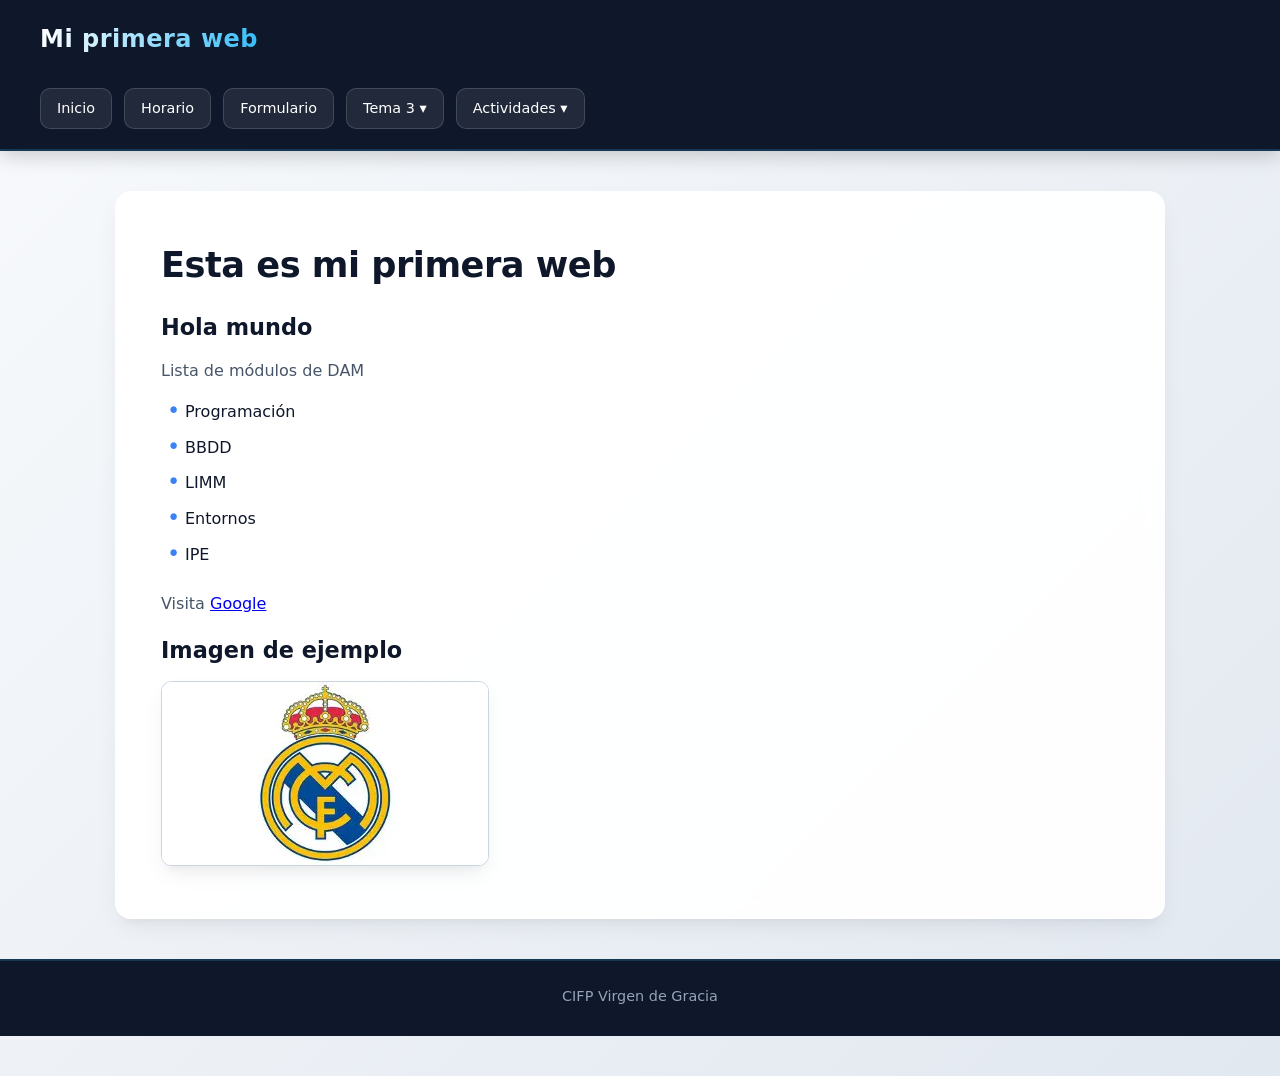
<file: index.html>
<!doctype html>
<html lang="es">
  <head>
    <meta charset="UTF-8" />
    <meta name="viewport" content="width=device-width, initial-scale=1.0" />
    <title>Web de ejemplo</title>
    <link rel="stylesheet" href="css/index.css" />
  </head>

  <body>
    <header>
      <h1>Mi primera web</h1>
      <nav>
        <ul class="menu-principal">
          <li><a href="index.html">Inicio</a></li>
          <li><a href="horario.html">Horario</a></li>
          <li><a href="formulario.html">Formulario</a></li>

          <!-- Menú desplegable para Tema 3 -->
          <li class="dropdown">
            <a href="#" class="drop-btn">Tema 3 ▾</a>
            <ul class="dropdown-content">
              <li><a href="calculadora.html">Calculadora</a></li>
              <li><a href="juego.html">Juego piedra, papel o tijera</a></li>
              <li><a href="EstilosJavaScript.html">Botón claro / oscuro</a></li>
            </ul>
          </li>

          <!-- Menú desplegable para Actividades -->
          <li class="dropdown">
            <a href="#" class="drop-btn">Actividades ▾</a>
            <ul class="dropdown-content">
              <li><a href="Ejercicio1.html">Ejercicio 1</a></li>
              <li><a href="Ejercicio2.html">Ejercicio 2</a></li>
              <li><a href="Ejercicio3.html">Ejercicio 3</a></li>
              <li><a href="Ejercicio2.1.html">Ejercicio 2.1</a></li>
              <li><a href="Ejercicio2.2.html">Ejercicio 2.2</a></li>
            </ul>
          </li>
        </ul>
      </nav>
    </header>

    <main>
      <h1>Esta es mi primera web</h1>
      <h2>Hola mundo</h2>
      <p>Lista de módulos de DAM</p>
      <ul>
        <li>Programación</li>
        <li>BBDD</li>
        <li>LIMM</li>
        <li>Entornos</li>
        <li>IPE</li>
      </ul>
      <p>
        Visita
        <a href="https://www.google.com">Google</a>
      </p>
      <h2>Imagen de ejemplo</h2>
      <img src="img/madrid.webp" />
    </main>

    <footer>
      <p>CIFP Virgen de Gracia</p>
    </footer>
  </body>
</html>
</file>
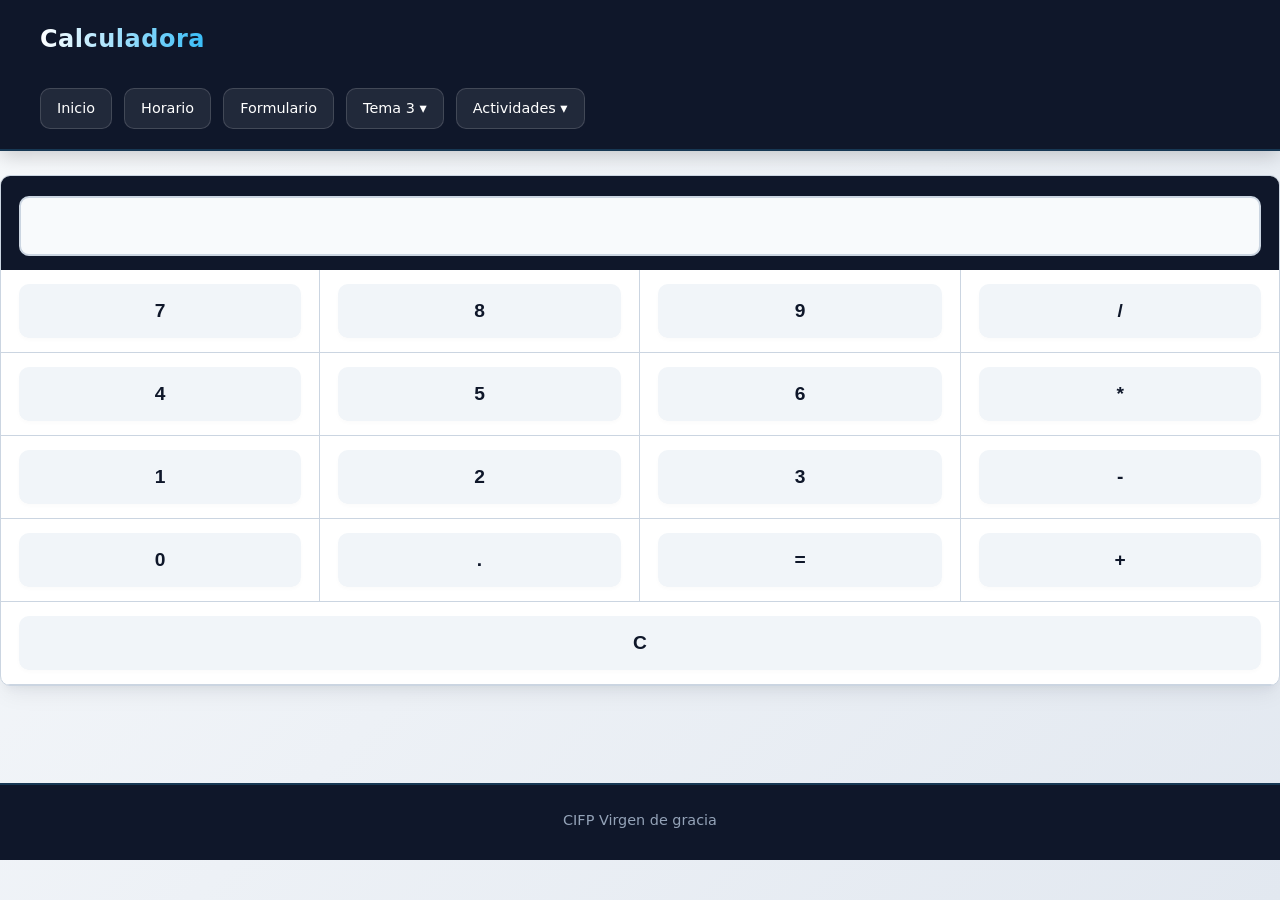
<file: calculadora.html>
<!doctype html>
<html lang="es">
  <head>
    <meta charset="UTF-8" />
    <meta name="viewport" content="width=device-width, initial-scale=1.0" />
    <title>Calculadora</title>
    <link rel="stylesheet" href="css/calculadora.css" />
    <script src="js/calculador.js"></script>
  </head>

  <body>
    <header>
      <h1>Calculadora</h1>
      <nav>
        <ul class="menu-principal">
          <li><a href="index.html">Inicio</a></li>
          <li><a href="horario.html">Horario</a></li>
          <li><a href="formulario.html">Formulario</a></li>

          <!-- Menú desplegable para Tema 3 -->
          <li class="dropdown">
            <a href="#" class="drop-btn">Tema 3 ▾</a>
            <ul class="dropdown-content">
              <li><a href="calculadora.html">Calculadora</a></li>
              <li><a href="juego.html">Juego piedra, papel o tijera</a></li>
              <li><a href="EstilosJavaScript.html">Botón claro / oscuro</a></li>
            </ul>
          </li>

          <!-- Menú desplegable para Actividades -->
          <li class="dropdown">
            <a href="#" class="drop-btn">Actividades ▾</a>
            <ul class="dropdown-content">
              <li><a href="Ejercicio1.html">Ejercicio 1</a></li>
              <li><a href="Ejercicio2.html">Ejercicio 2</a></li>
              <li><a href="Ejercicio3.html">Ejercicio 3</a></li>
              <li><a href="Ejercicio2.1.html">Ejercicio 2.1</a></li>
              <li><a href="Ejercicio2.2.html">Ejercicio 2.2</a></li>
            </ul>
          </li>
        </ul>
      </nav>
    </header>
    <table>
      <thead>
        <tr>
          <td colspan="4">
            <input type="text" id="pantalla" readonly />
          </td>
        </tr>
      </thead>

      <tbody>
        <tr>
          <td><button onclick="escribir(7)">7</button></td>
          <td><button onclick="escribir(8)">8</button></td>
          <td><button onclick="escribir(9)">9</button></td>
          <td><button onclick="escribir('/')">/</button></td>
        </tr>
        <tr>
          <td><button onclick="escribir(4)">4</button></td>
          <td><button onclick="escribir(5)">5</button></td>
          <td><button onclick="escribir(6)">6</button></td>
          <td><button onclick="escribir('*')">*</button></td>
        </tr>
        <tr>
          <td><button onclick="escribir(1)">1</button></td>
          <td><button onclick="escribir(2)">2</button></td>
          <td><button onclick="escribir(3)">3</button></td>
          <td><button onclick="escribir('-')">-</button></td>
        </tr>
        <tr>
          <td><button onclick="escribir(0)">0</button></td>
          <td><button onclick="escribir('.')">.</button></td>
          <td><button onclick="resolver()">=</button></td>
          <td><button onclick="escribir('+')">+</button></td>
        </tr>

        <tr>
          <td colspan="4"><button onclick="borrar()">C</button></td>
        </tr>
      </tbody>
    </table>
    <footer>
      <p>CIFP Virgen de gracia</p>
    </footer>
  </body>
</html>
</file>
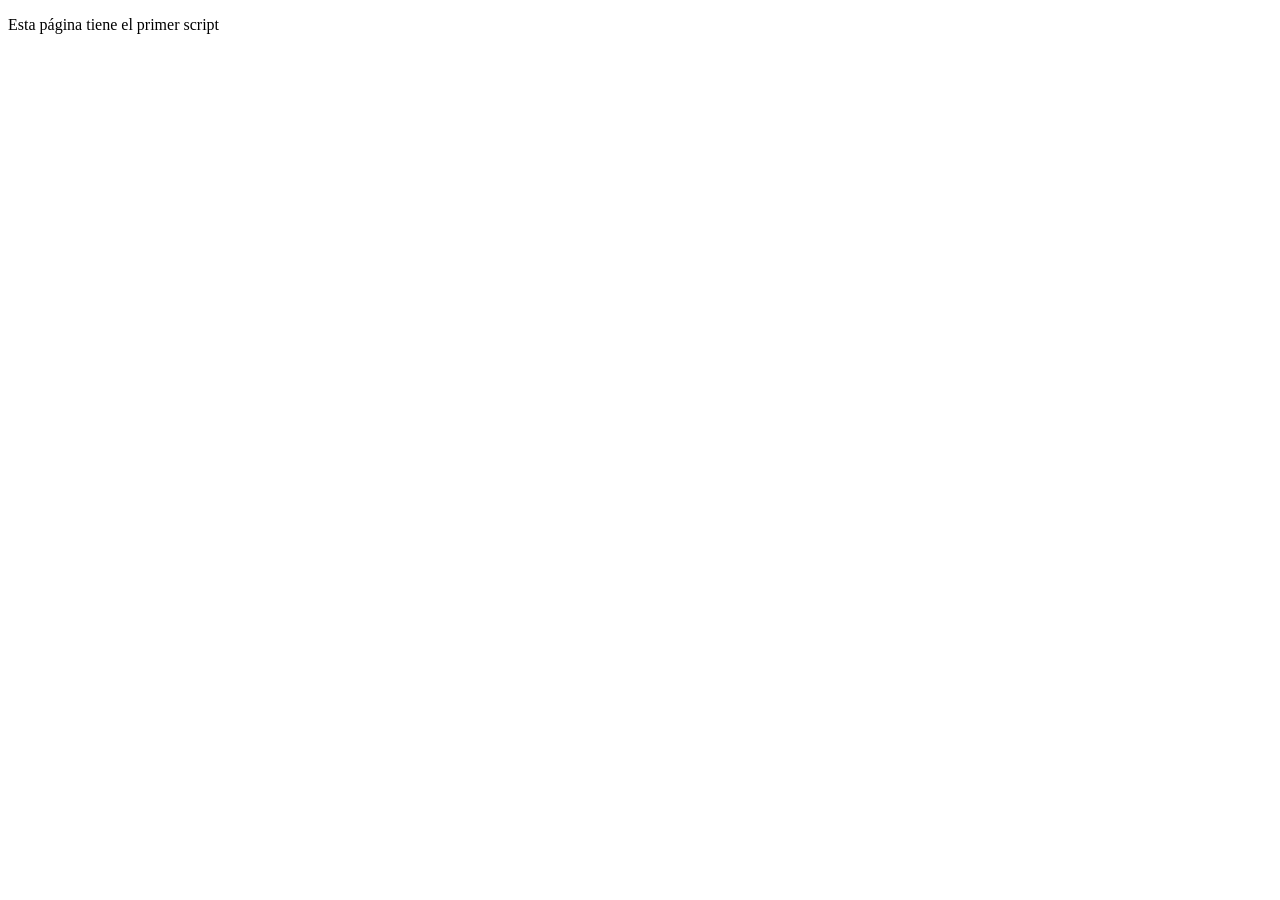
<file: ejercicio02.html>
<!doctype html>
<html lang="es">
  <head>
    <meta charset="UTF-8" />
    <meta name="viewport" content="width=device-width, initial-scale=1.0" />
    <title>ejercicio2</title>
    <script src="js/ejercicio02.js"></script>
  </head>

  <body>
    <header>
      <p>Esta página tiene el primer script</p>
    </header>
  </body>
</html>
</file>
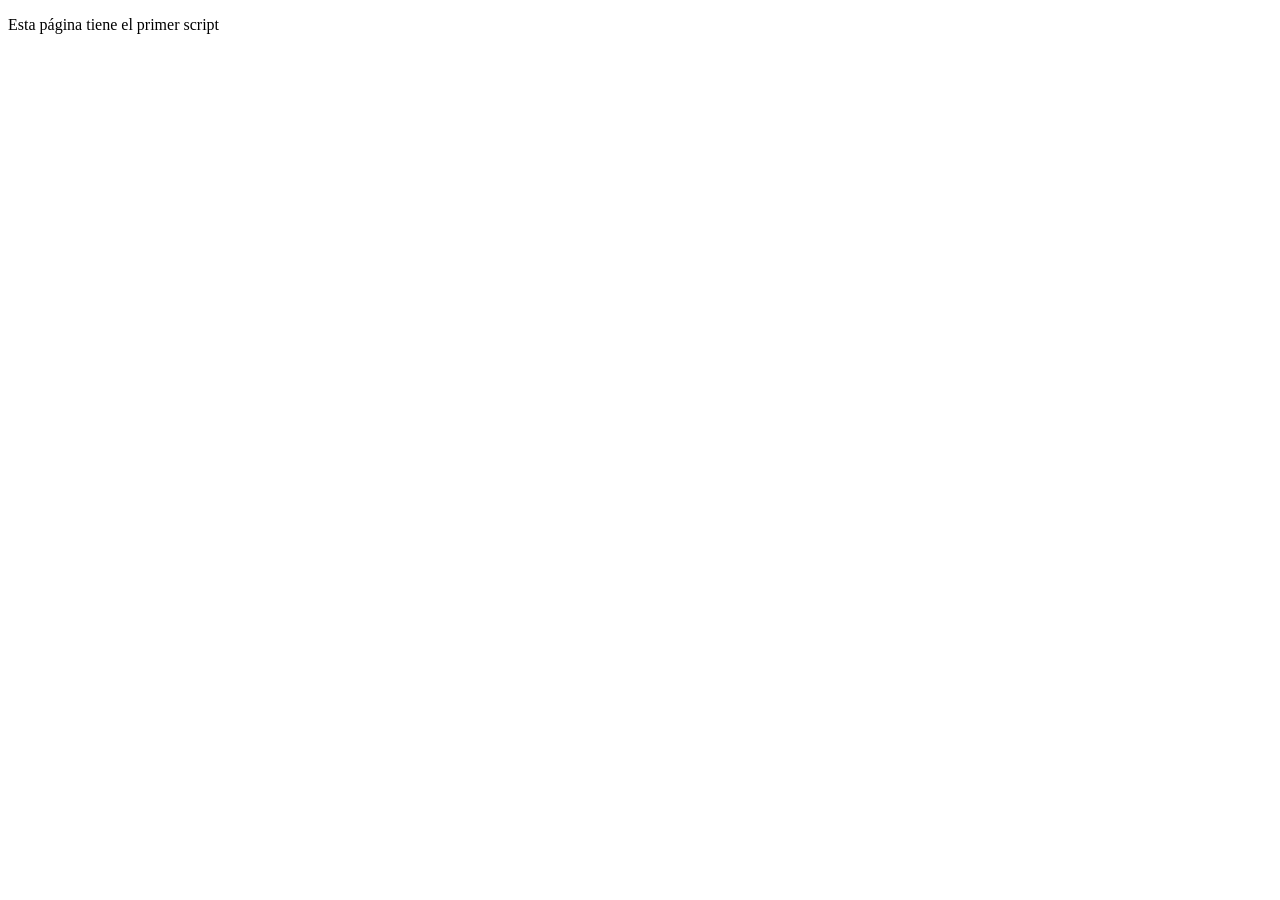
<file: ejercicio03.html>
<!doctype html>
<html lang="es">
  <head>
    <meta charset="UTF-8" />
    <meta name="viewport" content="width=device-width, initial-scale=1.0" />
    <title>ejercicio2</title>
    <script src="js/ejercicio03.js"></script>
  </head>

  <body>
    <header>
      <p>Esta página tiene el primer script</p>
    </header>
  </body>
</html>
</file>
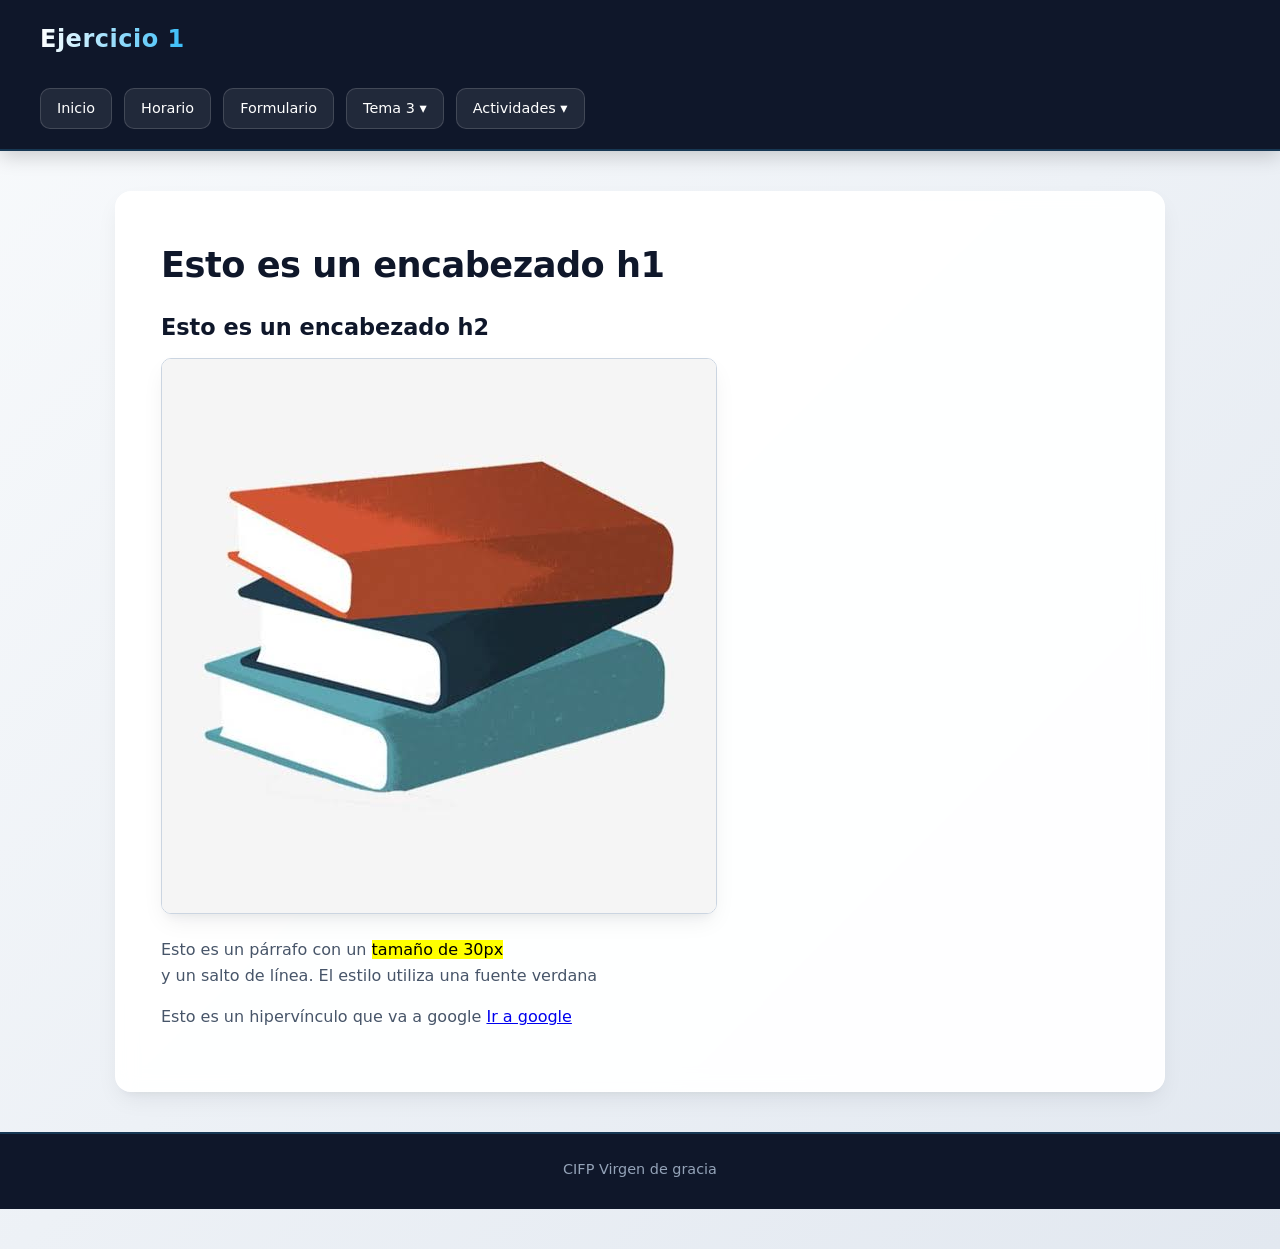
<file: Ejercicio1.html>
<!doctype html>
<html lang="es">
  <head>
    <meta charset="UTF-8" />
    <meta name="viewport" content="width=device-width, initial-scale=1.0" />
    <title>ejercicio1</title>
    <link rel="stylesheet" href="css/ejercicio1.css" />
  </head>

  <body>
    <header>
      <h1>Ejercicio 1</h1>
      <nav>
        <ul class="menu-principal">
          <li><a href="index.html">Inicio</a></li>
          <li><a href="horario.html">Horario</a></li>
          <li><a href="formulario.html">Formulario</a></li>

          <!-- Menú desplegable para Tema 3 -->
          <li class="dropdown">
            <a href="#" class="drop-btn">Tema 3 ▾</a>
            <ul class="dropdown-content">
              <li><a href="calculadora.html">Calculadora</a></li>
              <li><a href="juego.html">Juego piedra, papel o tijera</a></li>
              <li><a href="EstilosJavaScript.html">Botón claro / oscuro</a></li>
            </ul>
          </li>

          <!-- Menú desplegable para Actividades -->
          <li class="dropdown">
            <a href="#" class="drop-btn">Actividades ▾</a>
            <ul class="dropdown-content">
              <li><a href="Ejercicio1.html">Ejercicio 1</a></li>
              <li><a href="Ejercicio2.html">Ejercicio 2</a></li>
              <li><a href="Ejercicio3.html">Ejercicio 3</a></li>
              <li><a href="Ejercicio2.1.html">Ejercicio 2.1</a></li>
              <li><a href="Ejercicio2.2.html">Ejercicio 2.2</a></li>
            </ul>
          </li>
        </ul>
      </nav>
    </header>

    <main>
      <h1>Esto es un encabezado h1</h1>

      <h2 class="h2">Esto es un encabezado h2</h2>

      <p>
        <img src="img/cuaderno.jpg" class="cuaderno" />
      </p>
      <p class="parrafo">
        Esto es un párrafo con un <mark>tamaño de 30px</mark><br />
        y un <span class="subrayar">salto de línea</span>. El estilo utiliza una
        <span class="negrita">fuente verdana</span>
      </p>

      <p class="vinculo">
        Esto es un hipervínculo que va a google
        <a href="https://www.google.es">Ir a google</a>
      </p>
    </main>
    <footer>
      <p>CIFP Virgen de gracia</p>
    </footer>
  </body>
</html>
</file>
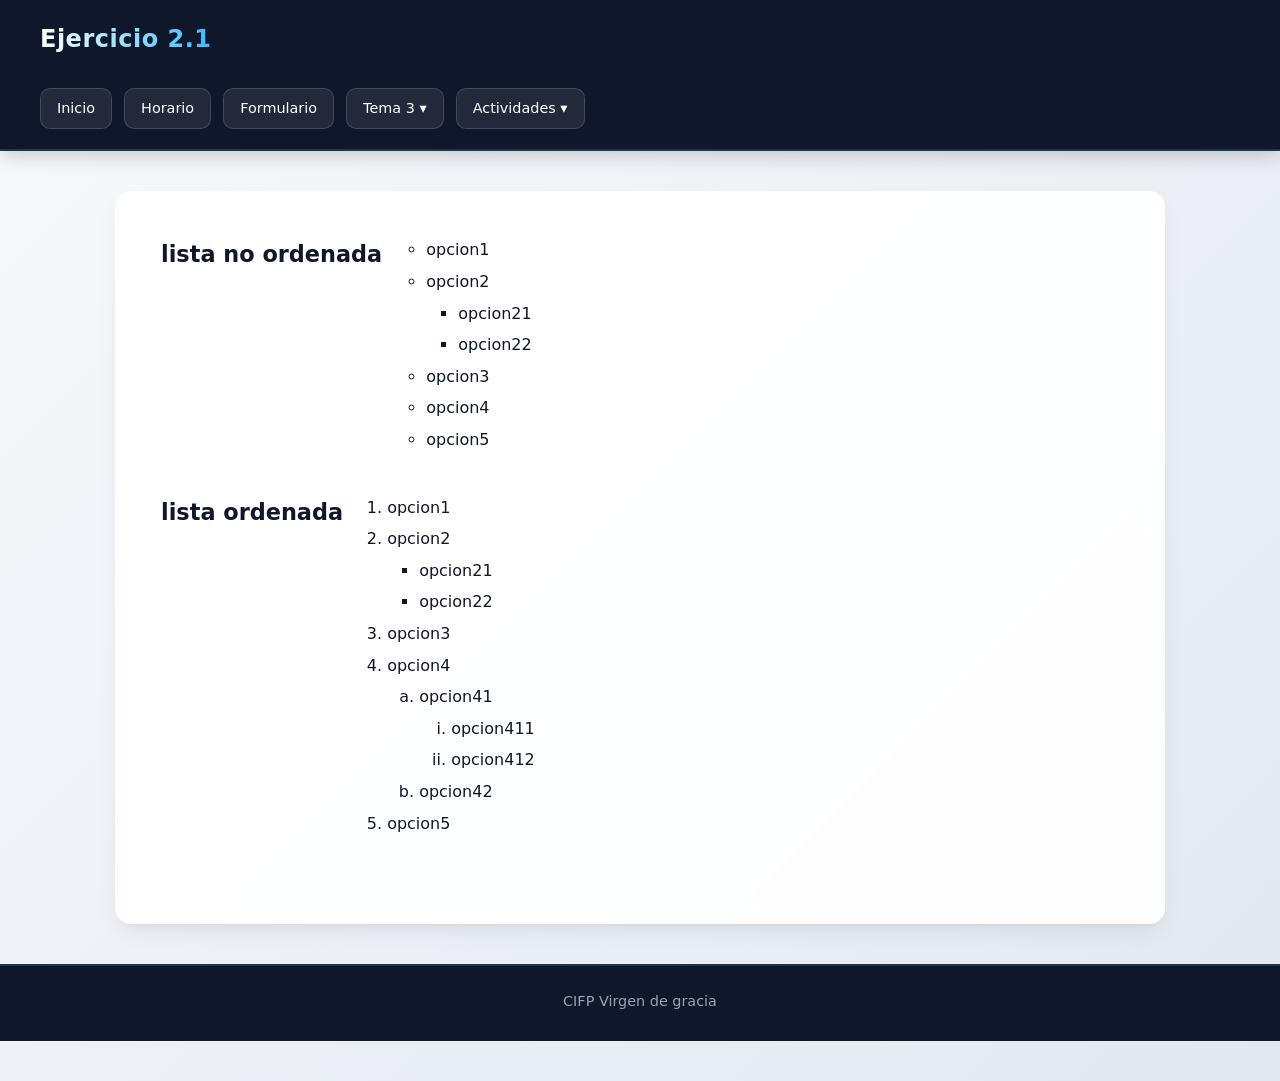
<file: Ejercicio2.1.html>
<!doctype html>
<html lang="es">
  <head>
    <meta charset="UTF-8" />
    <meta name="viewport" content="width=device-width, initial-scale=1.0" />
    <title>Listas HTML</title>
    <link rel="stylesheet" href="css/Ejercicio2.1.css" />
  </head>
  <body>
    <header>
      <h1>Ejercicio 2.1</h1>
      <nav>
        <ul class="menu-principal">
          <li><a href="index.html">Inicio</a></li>
          <li><a href="horario.html">Horario</a></li>
          <li><a href="formulario.html">Formulario</a></li>

          <!-- Menú desplegable para Tema 3 -->
          <li class="dropdown">
            <a href="#" class="drop-btn">Tema 3 ▾</a>
            <ul class="dropdown-content">
              <li><a href="calculadora.html">Calculadora</a></li>
              <li><a href="juego.html">Juego piedra, papel o tijera</a></li>
              <li><a href="EstilosJavaScript.html">Botón claro / oscuro</a></li>
            </ul>
          </li>

          <!-- Menú desplegable para Actividades -->
          <li class="dropdown">
            <a href="#" class="drop-btn">Actividades ▾</a>
            <ul class="dropdown-content">
              <li><a href="Ejercicio1.html">Ejercicio 1</a></li>
              <li><a href="Ejercicio2.html">Ejercicio 2</a></li>
              <li><a href="Ejercicio3.html">Ejercicio 3</a></li>
              <li><a href="Ejercicio2.1.html">Ejercicio 2.1</a></li>
              <li><a href="Ejercicio2.2.html">Ejercicio 2.2</a></li>
            </ul>
          </li>
        </ul>
      </nav>
    </header>

    <main>
      <div class="contenedor-lista">
        <h2 class="titulo-lista">lista no ordenada</h2>
        <ul class="lista-no-ordenada">
          <li>opcion1</li>
          <li>
            opcion2
            <ul>
              <li>opcion21</li>
              <li>opcion22</li>
            </ul>
          </li>
          <li>opcion3</li>
          <li>opcion4</li>
          <li>opcion5</li>
        </ul>
      </div>

      <div class="contenedor-lista">
        <h2 class="titulo-lista">lista ordenada</h2>
        <ol class="lista-ordenada-nivel1">
          <li>opcion1</li>
          <li>
            opcion2
            <ul class="sublista-cuadrados">
              <li>opcion21</li>
              <li>opcion22</li>
            </ul>
          </li>
          <li>opcion3</li>
          <li>
            opcion4
            <ol class="lista-ordenada-nivel2">
              <li>
                opcion41
                <ol class="lista-ordenada-nivel3">
                  <li>opcion411</li>
                  <li>opcion412</li>
                </ol>
              </li>
              <li>opcion42</li>
            </ol>
          </li>
          <li>opcion5</li>
        </ol>
      </div>
    </main>
    <footer>
      <p>CIFP Virgen de gracia</p>
    </footer>
  </body>
</html>
</file>
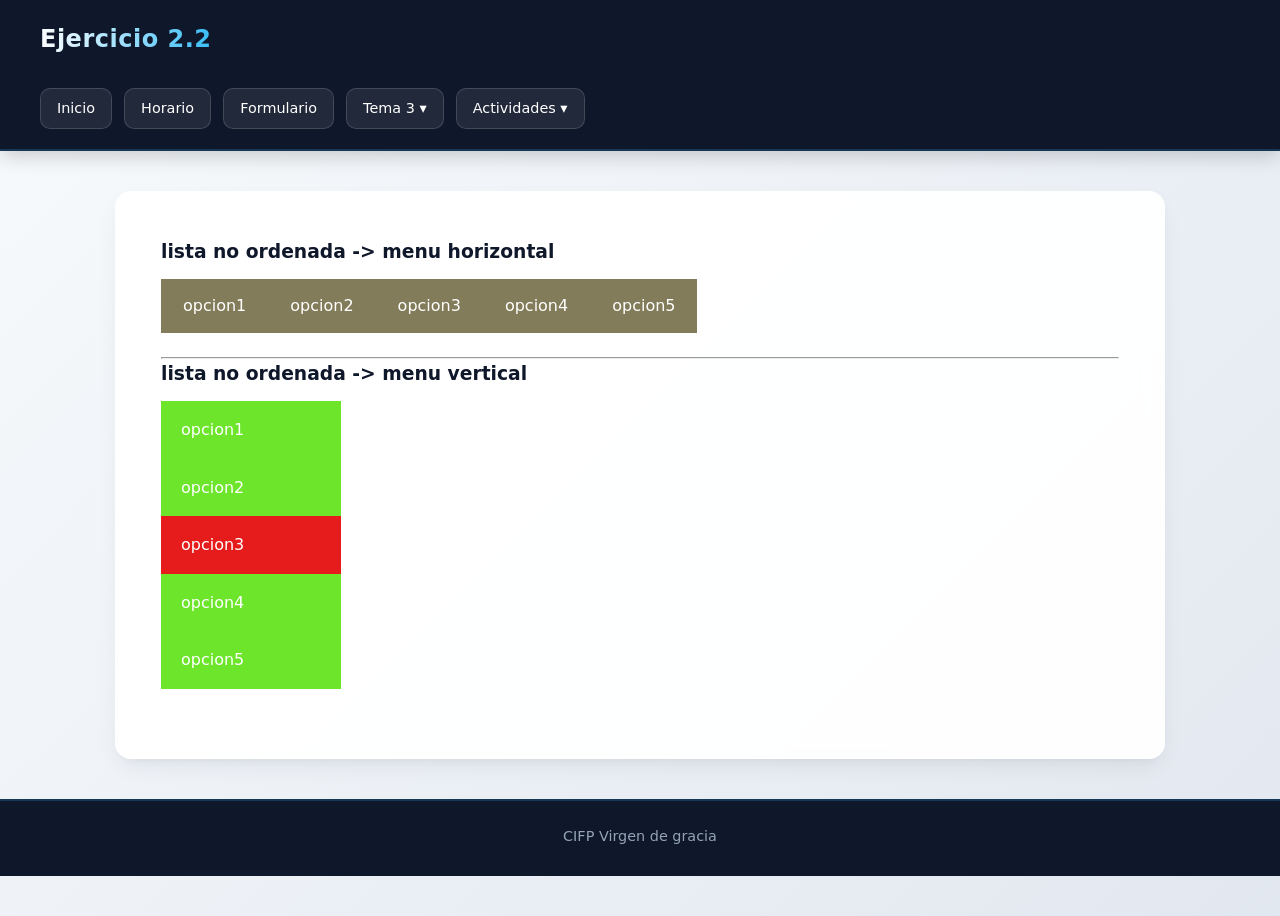
<file: Ejercicio2.2.html>
<!doctype html>
<html lang="es">
  <head>
    <meta charset="UTF-8" />
    <title>Ejercicio 2.2: Menús</title>
    <link rel="stylesheet" href="css/Ejercicio2.2.css" />
  </head>
  <body>
    <header>
      <h1>Ejercicio 2.2</h1>
      <nav>
        <ul class="menu-principal">
          <li><a href="index.html">Inicio</a></li>
          <li><a href="horario.html">Horario</a></li>
          <li><a href="formulario.html">Formulario</a></li>

          <!-- Menú desplegable para Tema 3 -->
          <li class="dropdown">
            <a href="#" class="drop-btn">Tema 3 ▾</a>
            <ul class="dropdown-content">
              <li><a href="calculadora.html">Calculadora</a></li>
              <li><a href="juego.html">Juego piedra, papel o tijera</a></li>
              <li><a href="EstilosJavaScript.html">Botón claro / oscuro</a></li>
            </ul>
          </li>

          <!-- Menú desplegable para Actividades -->
          <li class="dropdown">
            <a href="#" class="drop-btn">Actividades ▾</a>
            <ul class="dropdown-content">
              <li><a href="Ejercicio1.html">Ejercicio 1</a></li>
              <li><a href="Ejercicio2.html">Ejercicio 2</a></li>
              <li><a href="Ejercicio3.html">Ejercicio 3</a></li>
              <li><a href="Ejercicio2.1.html">Ejercicio 2.1</a></li>
              <li><a href="Ejercicio2.2.html">Ejercicio 2.2</a></li>
            </ul>
          </li>
        </ul>
      </nav>
    </header>

    <main>
      <div class="seccion-menu">
        <h3>lista no ordenada -&gt; menu horizontal</h3>
        <ul class="menu-horizontal">
          <li><a href="#">opcion1</a></li>
          <li><a href="#">opcion2</a></li>
          <li><a href="#">opcion3</a></li>
          <li><a href="#">opcion4</a></li>
          <li><a href="#">opcion5</a></li>
        </ul>

        <hr />

        <h3>lista no ordenada -&gt; menu vertical</h3>
        <ul class="menu-vertical">
          <li><a href="#">opcion1</a></li>
          <li><a href="#">opcion2</a></li>
          <li><a href="#" class="activo">opcion3</a></li>
          <li><a href="#">opcion4</a></li>
          <li><a href="#">opcion5</a></li>
        </ul>
      </div>
    </main>
    <footer>
      <p>CIFP Virgen de gracia</p>
    </footer>
  </body>
</html>
</file>
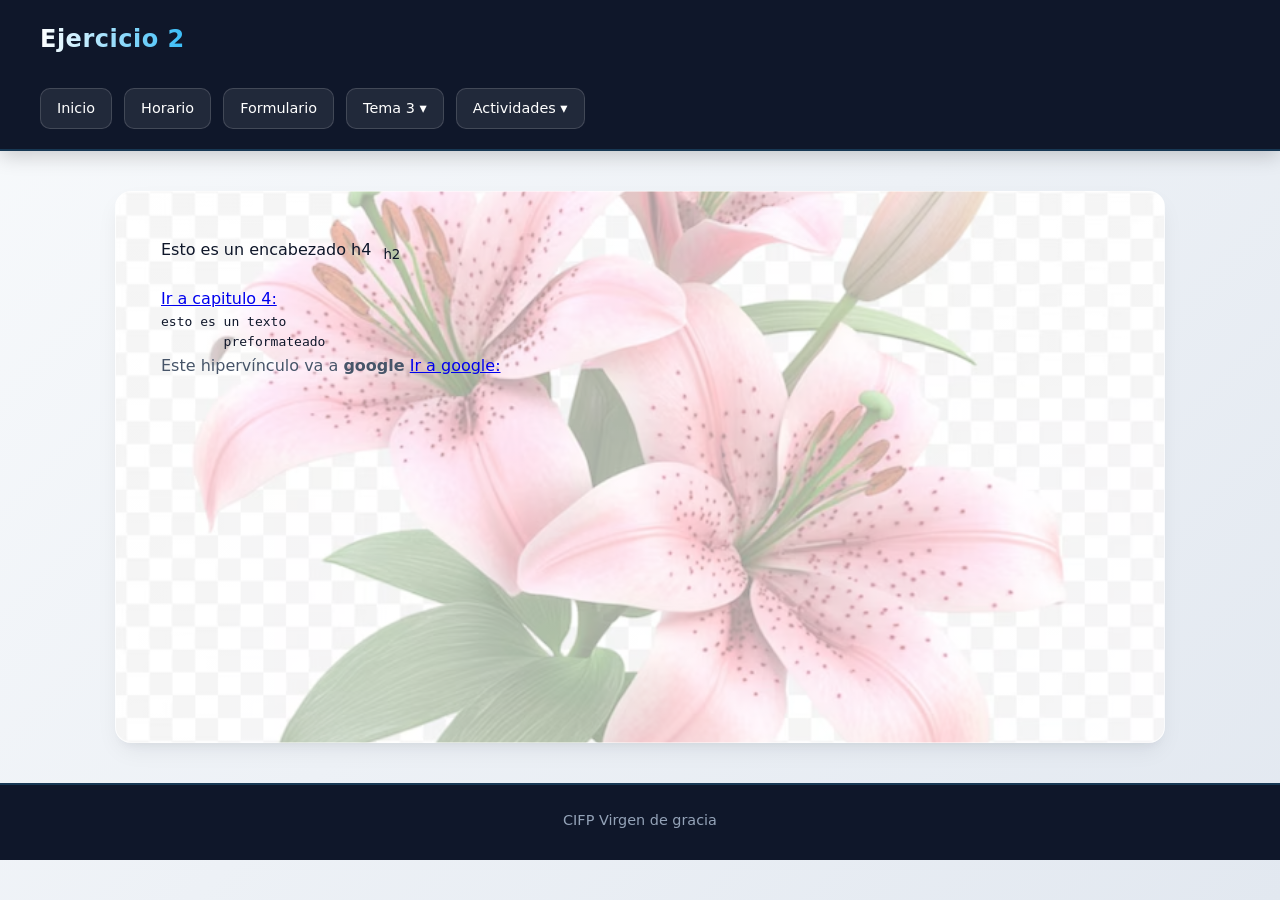
<file: Ejercicio2.html>
<!doctype html>
<html lang="es">
  <head>
    <meta charset="UTF-8" />
    <meta name="viewport" content="width=device-width, initial-scale=1.0" />
    <title>Ejercicio 2</title>
    <link rel="stylesheet" href="css/ejercicio2.css" />
  </head>

  <body>
    <header>
      <h1>Ejercicio 2</h1>
      <nav>
        <ul class="menu-principal">
          <li><a href="index.html">Inicio</a></li>
          <li><a href="horario.html">Horario</a></li>
          <li><a href="formulario.html">Formulario</a></li>

          <!-- Menú desplegable para Tema 3 -->
          <li class="dropdown">
            <a href="#" class="drop-btn">Tema 3 ▾</a>
            <ul class="dropdown-content">
              <li><a href="calculadora.html">Calculadora</a></li>
              <li><a href="juego.html">Juego piedra, papel o tijera</a></li>
              <li><a href="EstilosJavaScript">Botón claro / oscuro</a></li>
            </ul>
          </li>

          <!-- Menú desplegable para Actividades -->
          <li class="dropdown">
            <a href="#" class="drop-btn">Actividades ▾</a>
            <ul class="dropdown-content">
              <li><a href="Ejercicio1.html">Ejercicio 1</a></li>
              <li><a href="Ejercicio2.html">Ejercicio 2</a></li>
              <li><a href="Ejercicio3.html">Ejercicio 3</a></li>
              <li><a href="Ejercicio2.1.html">Ejercicio 2.1</a></li>
              <li><a href="Ejercicio2.2.html">Ejercicio 2.2</a></li>
            </ul>
          </li>
        </ul>
      </nav>
    </header>

    <main>
      <div class="encabezado-centro">
        Esto es un encabezado h4 <span class="resaltado-h2"><sub>h2</sub></span>
      </div>
      <!-- Enlace marcador a la sección #capitulo4 -->
      <a href="#capitulo4" class="boton-amarillo">Ir a capitulo 4:</a>

      <pre>
esto es un texto
        preformateado</pre
      >

      <p>
        Este hipervínculo va a <strong>google</strong>
        <a href="https://www.google.com" target="_blank" class="boton-amarillo"
          >Ir a google:</a
        >
      </p>
    </main>

    <footer>
      <p>CIFP Virgen de gracia</p>
    </footer>
  </body>
</html>
</file>
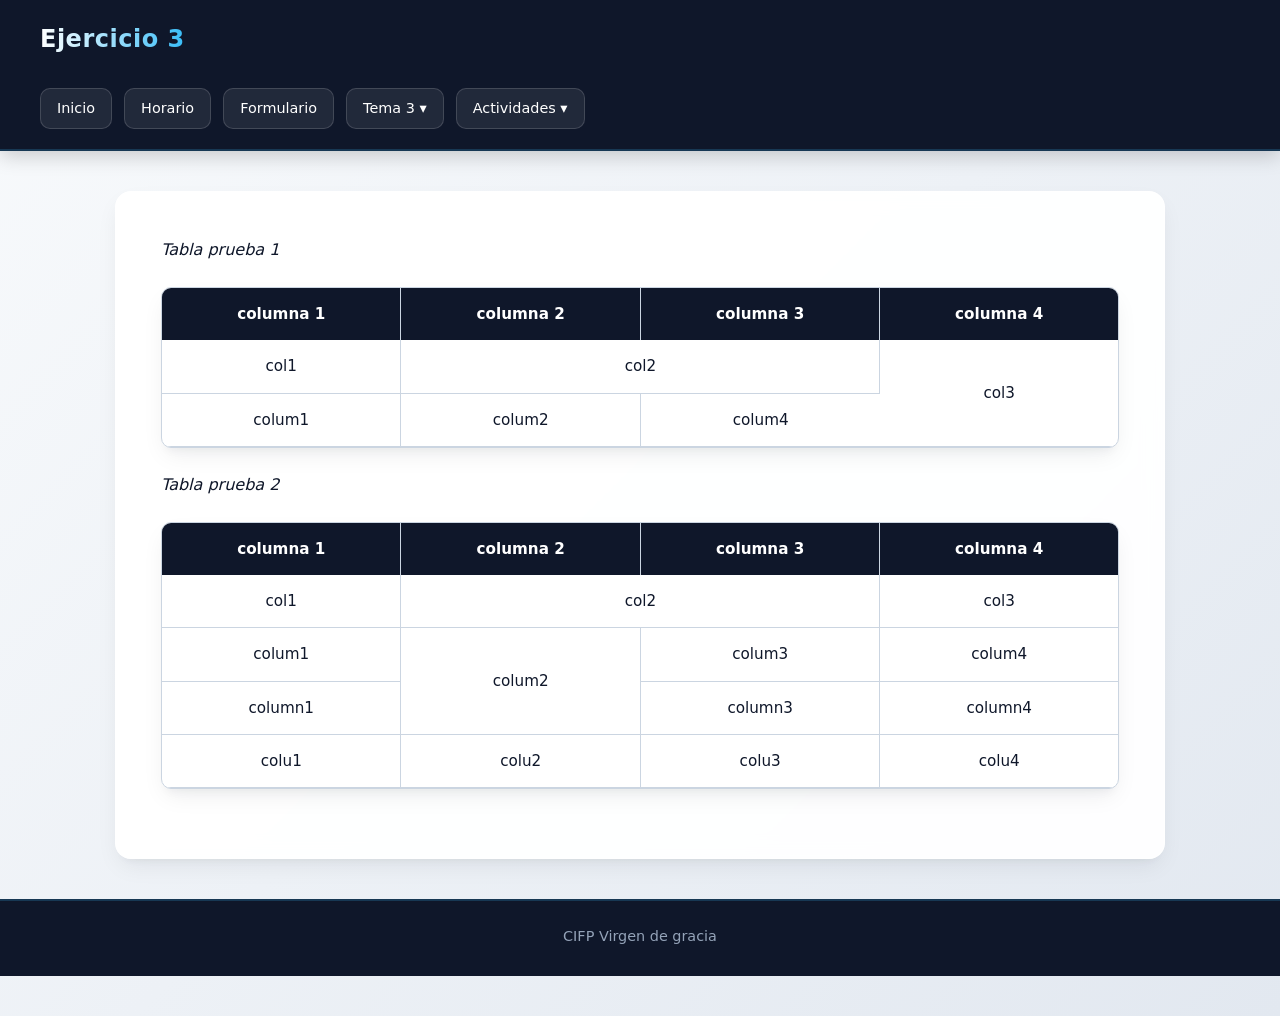
<file: Ejercicio3.html>
<!doctype html>
<html lang="es">
  <head>
    <meta charset="UTF-8" />
    <meta name="viewport" content="width=device-width, initial-scale=1.0" />

    <link rel="stylesheet" href="css/ejercicio3.css" />
    <title>Ejercicio3</title>
  </head>

  <body>
    <header>
      <h1>Ejercicio 3</h1>
      <nav>
        <ul class="menu-principal">
          <li><a href="index.html">Inicio</a></li>
          <li><a href="horario.html">Horario</a></li>
          <li><a href="formulario.html">Formulario</a></li>

          <!-- Menú desplegable para Tema 3 -->
          <li class="dropdown">
            <a href="#" class="drop-btn">Tema 3 ▾</a>
            <ul class="dropdown-content">
              <li><a href="calculadora.html">Calculadora</a></li>
              <li><a href="juego.html">Juego piedra, papel o tijera</a></li>
              <li><a href="EstilosJavaScript.html">Botón claro / oscuro</a></li>
            </ul>
          </li>

          <!-- Menú desplegable para Actividades -->
          <li class="dropdown">
            <a href="#" class="drop-btn">Actividades ▾</a>
            <ul class="dropdown-content">
              <li><a href="Ejercicio1.html">Ejercicio 1</a></li>
              <li><a href="Ejercicio2.html">Ejercicio 2</a></li>
              <li><a href="Ejercicio3.html">Ejercicio 3</a></li>
              <li><a href="Ejercicio2.1.html">Ejercicio 2.1</a></li>
              <li><a href="Ejercicio2.2.html">Ejercicio 2.2</a></li>
            </ul>
          </li>
        </ul>
      </nav>
    </header>

    <main>
      <em>Tabla prueba 1</em>

      <table>
        <thead>
          <tr>
            <td><strong>columna 1</strong></td>
            <td><strong>columna 2</strong></td>
            <td><strong>columna 3</strong></td>
            <td><strong>columna 4</strong></td>
          </tr>
        </thead>
        <tbody>
          <tr>
            <td class="col">col1</td>
            <td colspan="2" class="col2">col2</td>
            <td rowspan="2" class="col">col3</td>
          </tr>
          <tr>
            <td class="col">colum1</td>
            <td class="col">colum2</td>
            <td class="col">colum4</td>
          </tr>
        </tbody>
      </table>

      <em>Tabla prueba 2</em>
      <table id="tabla-dos">
        <thead>
          <tr>
            <td class="col1"><strong>columna 1</strong></td>
            <td class="col1"><strong>columna 2</strong></td>
            <td class="col1"><strong>columna 3</strong></td>
            <td class="col1"><strong>columna 4</strong></td>
          </tr>
        </thead>
        <tbody>
          <tr>
            <td class="col5">col1</td>
            <td colspan="2" class="col5">col2</td>
            <td class="col5">col3</td>
          </tr>
          <tr>
            <td class="col3">colum1</td>
            <td rowspan="2" class="col3">colum2</td>
            <td class="col3">colum3</td>
            <td class="col3">colum4</td>
          </tr>
          <tr>
            <td class="col6">column1</td>
            <td class="col6">column3</td>
            <td class="col6">column4</td>
          </tr>
          <tr>
            <td class="col4">colu1</td>
            <td class="col4">colu2</td>
            <td class="col4">colu3</td>
            <td class="col4">colu4</td>
          </tr>
        </tbody>
      </table>
    </main>
    <footer>
      <p>CIFP Virgen de gracia</p>
    </footer>
  </body>
</html>
</file>
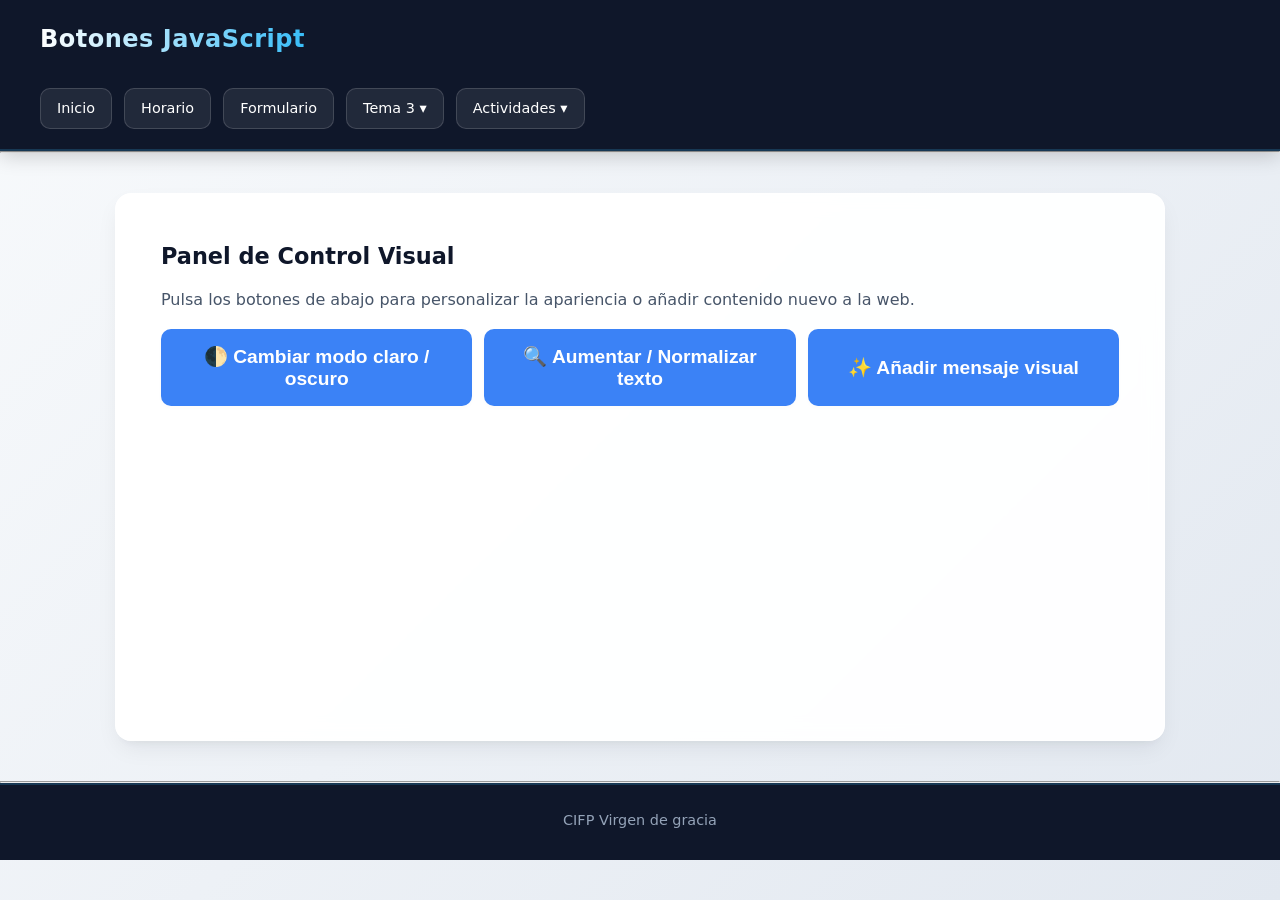
<file: EstilosJavaScript.html>
<!doctype html>
<html lang="es">
  <head>
    <meta charset="UTF-8" />
    <meta name="viewport" content="width=device-width, initial-scale=1.0" />
    <title>Cambio de estilo</title>
    <link id="tema-claro" rel="stylesheet" href="css/estiloo.css" />
    <link id="tema-oscuro" rel="stylesheet" href="css/oscuro.css" disabled />

    <script src="js/cambiarmodo.js"></script>
  </head>
  <body>
    <header>
      <h1>Botones JavaScript</h1>
      <nav>
        <ul class="menu-principal">
          <li><a href="index.html">Inicio</a></li>
          <li><a href="horario.html">Horario</a></li>
          <li><a href="formulario.html">Formulario</a></li>

          <!-- Menú desplegable para Tema 3 -->
          <li class="dropdown">
            <a href="#" class="drop-btn">Tema 3 ▾</a>
            <ul class="dropdown-content">
              <li><a href="calculadora.html">Calculadora</a></li>
              <li><a href="juego.html">Juego piedra, papel o tijera</a></li>
              <li><a href="EstilosJavaScript.html">Botón claro / oscuro</a></li>
            </ul>
          </li>

          <!-- Menú desplegable para Actividades -->
          <li class="dropdown">
            <a href="#" class="drop-btn">Actividades ▾</a>
            <ul class="dropdown-content">
              <li><a href="Ejercicio1.html">Ejercicio 1</a></li>
              <li><a href="Ejercicio2.html">Ejercicio 2</a></li>
              <li><a href="Ejercicio3.html">Ejercicio 3</a></li>
              <li><a href="Ejercicio2.1.html">Ejercicio 2.1</a></li>
              <li><a href="Ejercicio2.2.html">Ejercicio 2.2</a></li>
            </ul>
          </li>
        </ul>
      </nav>
    </header>
    <hr />
    <main>
      <h2>Panel de Control Visual</h2>
      <p id="texto-principal">
        Pulsa los botones de abajo para personalizar la apariencia o añadir
        contenido nuevo a la web.
      </p>

      <div>
        <button onclick="cambiamodo()">🌓 Cambiar modo claro / oscuro</button>
        <button onclick="cambiarTamano()">
          🔍 Aumentar / Normalizar texto
        </button>
        <button onclick="agregarTarjeta()">✨ Añadir mensaje visual</button>
      </div>

      <div id="contenedor-mensajes"></div>
    </main>

    <hr />
    <footer>
      <p>CIFP Virgen de gracia</p>
    </footer>
  </body>
</html>
</file>
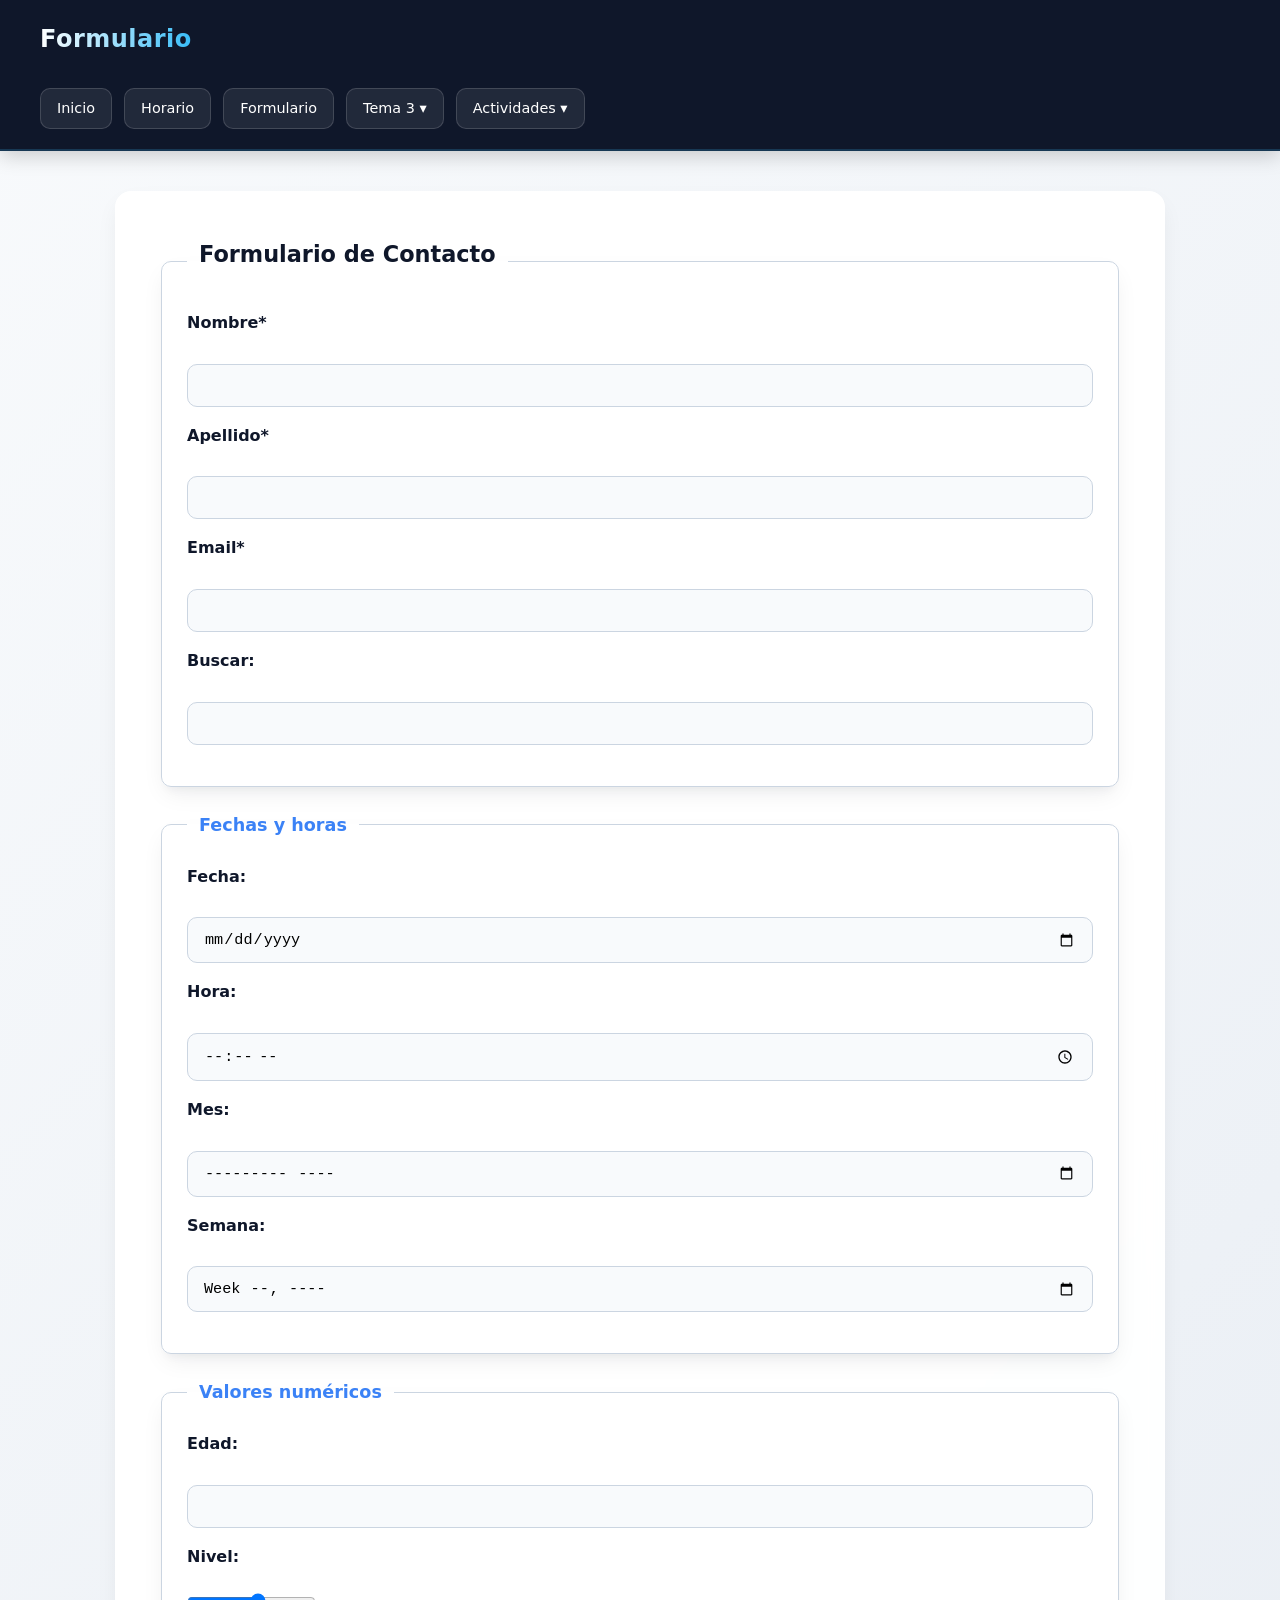
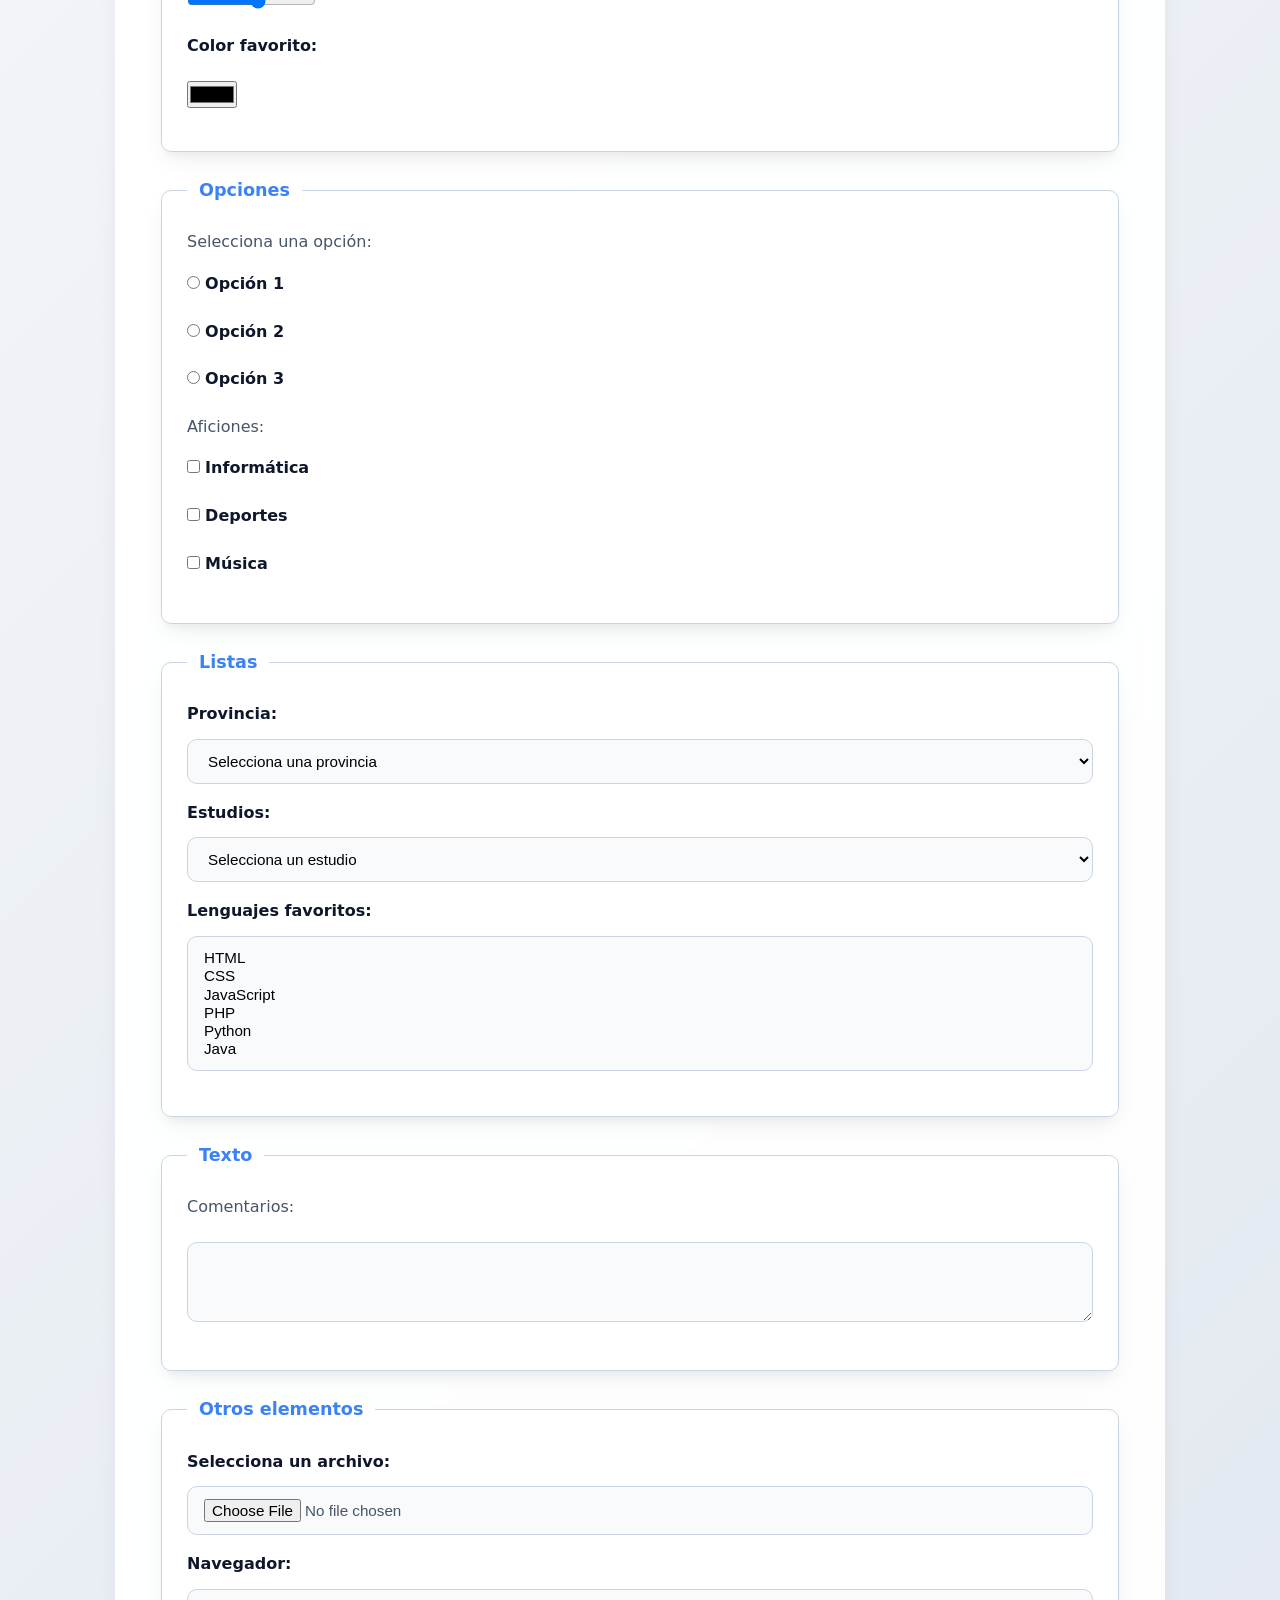
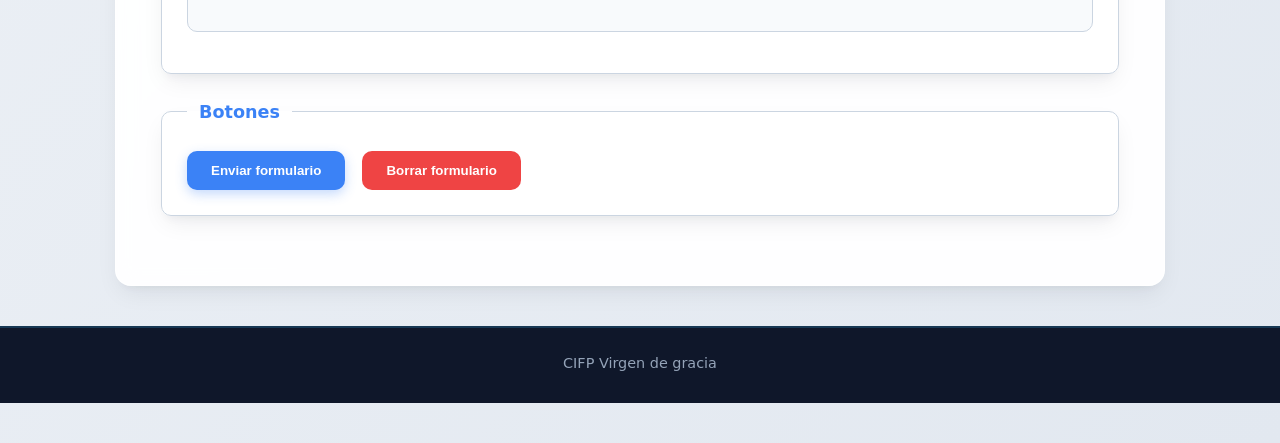
<file: formulario.html>
<!doctype html>
<html lang="es">
  <head>
    <meta charset="UTF-8" />
    <meta name="viewport" content="width=device-width, initial-scale=1.0" />
    <title>Formulario</title>
    <link rel="stylesheet" href="css/estiloo.css" />
  </head>

  <body>
    <header>
      <h1>Formulario</h1>
      <nav>
        <ul class="menu-principal">
          <li><a href="index.html">Inicio</a></li>
          <li><a href="horario.html">Horario</a></li>
          <li><a href="formulario.html">Formulario</a></li>

          <!-- Menú desplegable para Tema 3 -->
          <li class="dropdown">
            <a href="#" class="drop-btn">Tema 3 ▾</a>
            <ul class="dropdown-content">
              <li><a href="calculadora.html">Calculadora</a></li>
              <li><a href="juego.html">Juego piedra, papel o tijera</a></li>
              <li><a href="EstilosJavaScript">Botón claro / oscuro</a></li>
            </ul>
          </li>

          <!-- Menú desplegable para Actividades -->
          <li class="dropdown">
            <a href="#" class="drop-btn">Actividades ▾</a>
            <ul class="dropdown-content">
              <li><a href="Ejercicio1.html">Ejercicio 1</a></li>
              <li><a href="Ejercicio2.html">Ejercicio 2</a></li>
              <li><a href="Ejercicio3.html">Ejercicio 3</a></li>
              <li><a href="Ejercicio2.1.html">Ejercicio 2.1</a></li>
              <li><a href="Ejercicio2.2.html">Ejercicio 2.2</a></li>
            </ul>
          </li>
        </ul>
      </nav>
    </header>

    <main>
      <form>
        <fieldset>
          <legend><h2>Formulario de Contacto</h2></legend>
          <p>
            <label for="nombre">Nombre*</label>
          </p>
          <p>
            <input type="text" id="nombre" name="nombre" required />
          </p>
          <p>
            <label for="apellido">Apellido*</label>
          </p>
          <p>
            <input type="text" id="apellido" name="apellido" required />
          </p>
          <p>
            <label for="email">Email*</label>
          </p>
          <p>
            <input type="email" id="email" name="email" required />
          </p>
          <p>
            <label for="buscar">Buscar:</label>
          </p>
          <p>
            <input type="search" id="buscar" name="buscar" />
          </p>
        </fieldset>

        <fieldset>
          <legend>Fechas y horas</legend>
          <p>
            <label for="fecha">Fecha:</label>
          </p>
          <p>
            <input type="date" id="fecha" name="fecha" />
          </p>
          <p>
            <label for="hora">Hora:</label>
          </p>
          <p>
            <input type="time" id="hora" name="hora" />
          </p>
          <p>
            <label for="mes">Mes:</label>
          </p>
          <p>
            <input type="month" id="mes" name="mes" />
          </p>
          <p>
            <label for="semana">Semana:</label>
          </p>
          <p>
            <input type="week" id="semana" name="semana" />
          </p>
        </fieldset>

        <fieldset>
          <legend>Valores numéricos</legend>
          <p>
            <label for="edad">Edad:</label>
          </p>
          <p>
            <input type="number" id="edad" name="edad" min="0" max="100" />
          </p>
          <p>
            <label for="nivel">Nivel:</label>
          </p>
          <p>
            <input type="range" id="nivel" name="nivel" min="1" max="10" />
          </p>
          <p>
            <label for="color_fav">Color favorito:</label>
          </p>
          <p>
            <input type="color" id="color_fav" name="color_fav" />
          </p>
        </fieldset>

        <fieldset>
          <legend>Opciones</legend>
          <p>Selecciona una opción:</p>
          <p>
            <input type="radio" id="opcion1" name="opcion" value="1" />
            <label for="opcion1">Opción 1</label>
          </p>
          <p>
            <input type="radio" id="opcion2" name="opcion" value="2" />
            <label for="opcion2">Opción 2</label>
          </p>
          <p>
            <input type="radio" id="opcion3" name="opcion" value="3" />
            <label for="opcion3">Opción 3</label>
          </p>
          <p>Aficiones:</p>
          <p>
            <input type="checkbox" id="aficion1" name="aficion1" value="1" />
            <label for="aficion1">Informática</label>
          </p>
          <p>
            <input type="checkbox" id="aficion2" name="aficion2" value="2" />
            <label for="aficion2">Deportes</label>
          </p>
          <p>
            <input type="checkbox" id="aficion3" name="aficion3" value="3" />
            <label for="aficion3">Música</label>
          </p>
        </fieldset>

        <fieldset>
          <legend>Listas</legend>
          <p>
            <label for="Provincia">Provincia:</label>
            <select id="Provincia" name="Provincia">
              <option value="">Selecciona una provincia</option>
              <option value="Sevilla">Sevilla</option>
              <option value="Huelva">Huelva</option>
              <option value="Cádiz">Cádiz</option>
            </select>
          </p>
          <p>
            <label for="Estudios">Estudios:</label>
            <select id="Estudios" name="Estudios">
              <option value="">Selecciona un estudio</option>
              <optgroup label="Secundaria">
                <option value="ESO">ESO</option>
                <option value="Bachillerato">Bachillerato</option>
              </optgroup>
              <optgroup label="Formación Profesional">
                <option value="Grado Medio">Grado Medio</option>
                <option value="Grado Superior">Grado Superior</option>
              </optgroup>
            </select>
          </p>
          <p>
            <label for="lenguajes_favoritos">Lenguajes favoritos:</label>
            <select
              id="lenguajes_favoritos"
              name="lenguajes_favoritos"
              multiple
              size="6"
            >
              <option value="HTML">HTML</option>
              <option value="CSS">CSS</option>
              <option value="JavaScript">JavaScript</option>
              <option value="PHP">PHP</option>
              <option value="Python">Python</option>
              <option value="Java">Java</option>
            </select>
          </p>
        </fieldset>

        <fieldset>
          <legend>Texto</legend>
          <p>Comentarios:</p>
          <p>
            <textarea
              id="comentarios"
              name="comentarios"
              rows="3"
              cols="50"
            ></textarea>
          </p>
        </fieldset>

        <fieldset>
          <legend>Otros elementos</legend>
          <p>
            <label for="archivo">Selecciona un archivo:</label>
            <input type="file" id="archivo" name="archivo" />
          </p>
          <p>
            <label for="navegador">Navegador:</label>
            <input type="text" id="navegador" name="navegador" />
          </p>
        </fieldset>

        <fieldset>
          <legend>Botones</legend>
          <input type="submit" value="Enviar formulario" />
          <input type="reset" value="Borrar formulario" />
        </fieldset>
      </form>
    </main>

    <footer>
      <p>CIFP Virgen de gracia</p>
    </footer>
  </body>
</html>
</file>
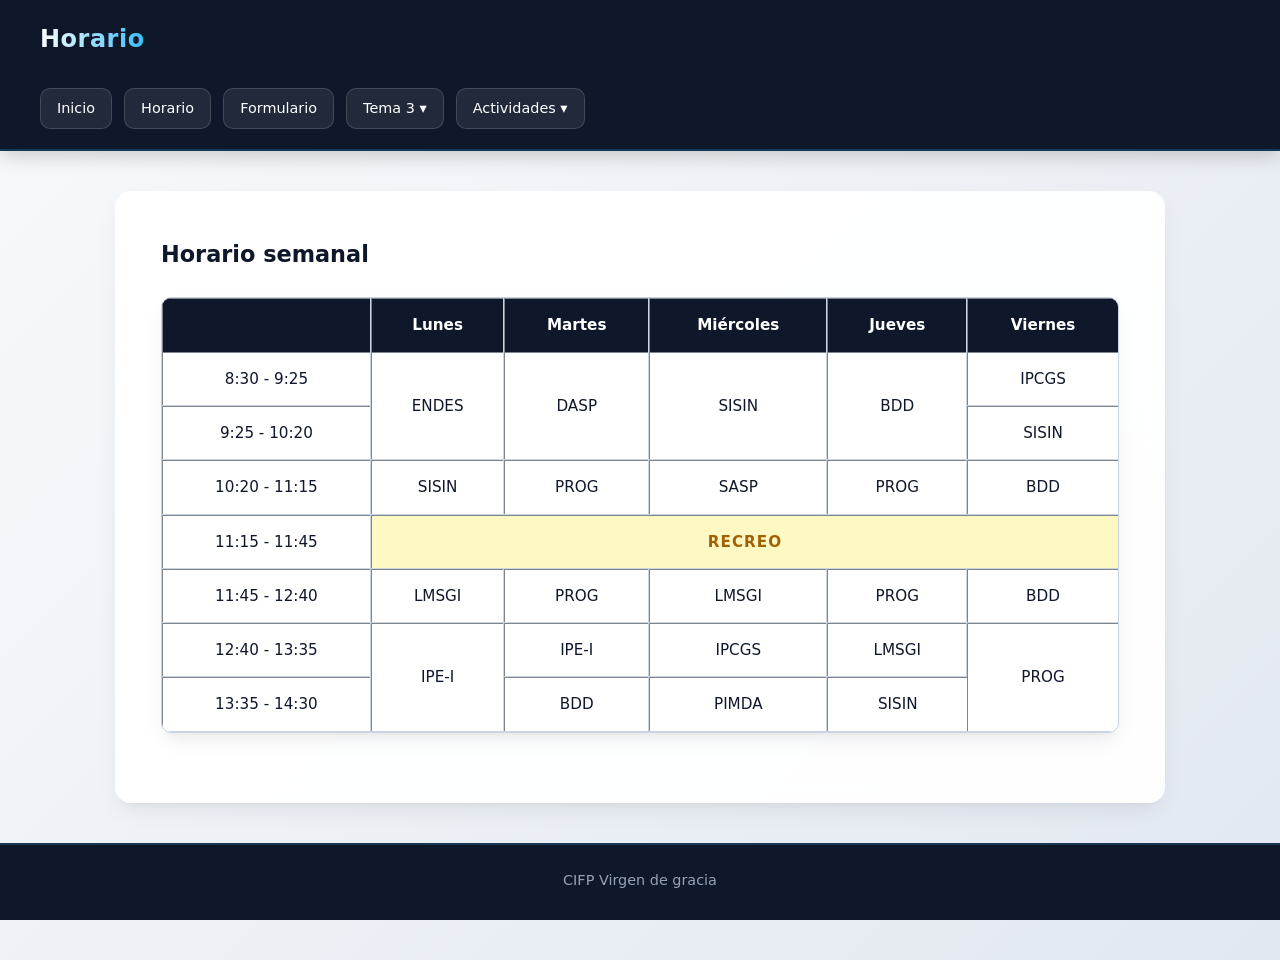
<file: horario.html>
<!doctype html>
<html lang="es">
  <head>
    <meta charset="UTF-8" />
    <meta name="viewport" content="width=device-width, initial-scale=1.0" />
    <title>Horario</title>
    <link rel="stylesheet" href="css/estiloo.css" />
  </head>

  <body>
    <header>
      <h1>Horario</h1>
      <nav>
        <ul class="menu-principal">
          <li><a href="index.html">Inicio</a></li>
          <li><a href="horario.html">Horario</a></li>
          <li><a href="formulario.html">Formulario</a></li>

          <!-- Menú desplegable para Tema 3 -->
          <li class="dropdown">
            <a href="#" class="drop-btn">Tema 3 ▾</a>
            <ul class="dropdown-content">
              <li><a href="calculadora.html">Calculadora</a></li>
              <li><a href="juego.html">Juego piedra, papel o tijera</a></li>
              <li><a href="EstilosJavaScript.html">Botón claro / oscuro</a></li>
            </ul>
          </li>

          <!-- Menú desplegable para Actividades -->
          <li class="dropdown">
            <a href="#" class="drop-btn">Actividades ▾</a>
            <ul class="dropdown-content">
              <li><a href="Ejercicio1.html">Ejercicio 1</a></li>
              <li><a href="Ejercicio2.html">Ejercicio 2</a></li>
              <li><a href="Ejercicio3.html">Ejercicio 3</a></li>
              <li><a href="Ejercicio2.1.html">Ejercicio 2.1</a></li>
              <li><a href="Ejercicio2.2.html">Ejercicio 2.2</a></li>
            </ul>
          </li>
        </ul>
      </nav>
    </header>

    <main>
      <h2>Horario semanal</h2>

      <table border="3">
        <thead>
          <tr>
            <th></th>
            <td style="text-align: center">Lunes</td>
            <td style="text-align: center">Martes</td>
            <td style="text-align: center">Miércoles</td>
            <td style="text-align: center">Jueves</td>
            <td style="text-align: center">Viernes</td>
          </tr>
        </thead>
        <tbody>
          <!--1º hora-->
          <tr>
            <td style="text-align: center">8:30 - 9:25</td>
            <td class="ENT" rowspan="2" style="text-align: center">ENDES</td>
            <td class="DIG" rowspan="2" style="text-align: center">DASP</td>
            <td class="SIS" rowspan="2" style="text-align: center">SISIN</td>
            <td class="BAS" rowspan="2" style="text-align: center">BDD</td>
            <td class="ING" style="text-align: center">IPCGS</td>
          </tr>
          <tr>
            <!--2º hora-->
            <td style="text-align: center">9:25 - 10:20</td>
            <!--Lunes ya está cubierto por el rowspan de arriba-->
            <!--Martes ya está cubierto por el rowspan de arriba-->
            <!--Miércoles ya está cubierto por el rowspan de arriba-->
            <!--Jueves ya está cubierto por el rowspan de arriba-->
            <td class="SIS" style="text-align: center">SISIN</td>
          </tr>
          <!--3º hora-->
          <tr>
            <td style="text-align: center">10:20 - 11:15</td>
            <td class="SIS" style="text-align: center">SISIN</td>
            <td class="PROG" style="text-align: center">PROG</td>
            <td class="SOS" style="text-align: center">SASP</td>
            <td class="PROG" style="text-align: center">PROG</td>
            <td class="BAS" style="text-align: center">BDD</td>
          </tr>
          <!--RECREO-->
          <tr>
            <td style="text-align: center">11:15 - 11:45</td>
            <td colspan="6" style="text-align: center">RECREO</td>
          </tr>
          <!--4º hora-->
          <tr>
            <td style="text-align: center">11:45 - 12:40</td>
            <td class="LEN" style="text-align: center">LMSGI</td>
            <td class="PROG" style="text-align: center">PROG</td>
            <td class="LEN" style="text-align: center">LMSGI</td>
            <td class="PROG" style="text-align: center">PROG</td>
            <td class="BAS" style="text-align: center">BDD</td>
          </tr>
          <!--5º hora-->
          <tr>
            <td style="text-align: center">12:40 - 13:35</td>
            <td class="IP" rowspan="2" style="text-align: center">IPE-I</td>
            <td class="IP" style="text-align: center">IPE-I</td>
            <td class="ING" style="text-align: center">IPCGS</td>
            <td class="LEN" style="text-align: center">LMSGI</td>
            <td class="PROG" rowspan="2" style="text-align: center">PROG</td>
          </tr>
          <!--6º hora-->
          <tr>
            <td style="text-align: center">13:35 - 14:30</td>
            <td class="BAS" style="text-align: center">BDD</td>
            <td class="PROY" style="text-align: center">PIMDA</td>
            <td class="SIS" style="text-align: center">SISIN</td>
          </tr>
        </tbody>
      </table>
    </main>
    <footer>
      <p>CIFP Virgen de gracia</p>
    </footer>
  </body>
</html>
</file>
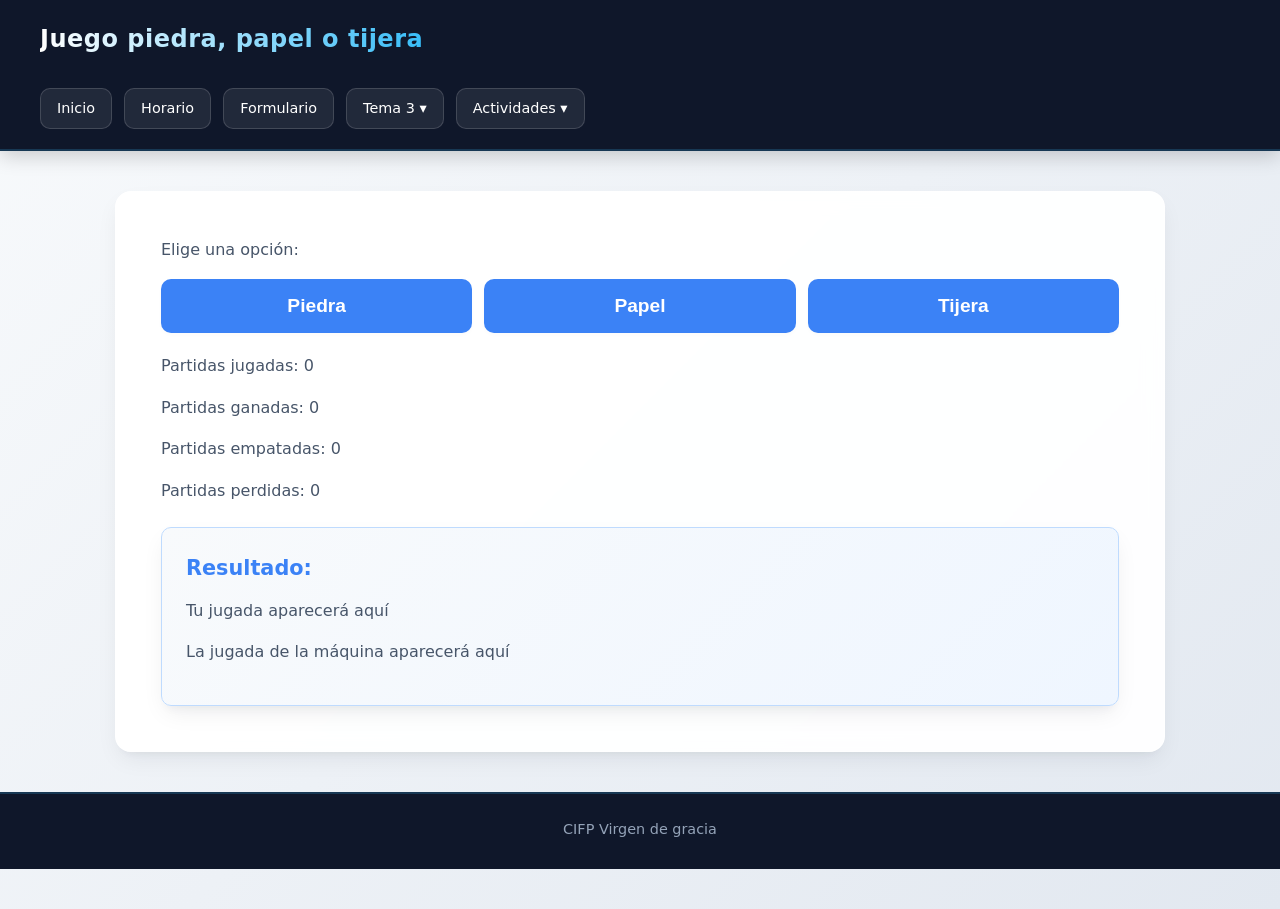
<file: juego.html>
<!doctype html>
<html lang="es">
  <head>
    <meta charset="UTF-8" />
    <meta name="viewport" content="width=device-width, initial-scale=1.0" />
    <title>juego</title>
    <script src="js/juego.js"></script>
    <link rel="stylesheet" href="css/juego.css" />
  </head>

  <body>
    <header>
      <h1>Juego piedra, papel o tijera</h1>
      <nav>
        <ul class="menu-principal">
          <li><a href="index.html">Inicio</a></li>
          <li><a href="horario.html">Horario</a></li>
          <li><a href="formulario.html">Formulario</a></li>

          <!-- Menú desplegable para Tema 3 -->
          <li class="dropdown">
            <a href="#" class="drop-btn">Tema 3 ▾</a>
            <ul class="dropdown-content">
              <li><a href="calculadora.html">Calculadora</a></li>
              <li><a href="juego.html">Juego piedra, papel o tijera</a></li>
              <li><a href="EstilosJavaScript.html">Botón claro / oscuro</a></li>
            </ul>
          </li>

          <!-- Menú desplegable para Actividades -->
          <li class="dropdown">
            <a href="#" class="drop-btn">Actividades ▾</a>
            <ul class="dropdown-content">
              <li><a href="Ejercicio1.html">Ejercicio 1</a></li>
              <li><a href="Ejercicio2.html">Ejercicio 2</a></li>
              <li><a href="Ejercicio3.html">Ejercicio 3</a></li>
              <li><a href="Ejercicio2.1.html">Ejercicio 2.1</a></li>
              <li><a href="Ejercicio2.2.html">Ejercicio 2.2</a></li>
            </ul>
          </li>
        </ul>
      </nav>
    </header>
    <main>
      <p>Elige una opción:</p>

      <div>
        <button onclick="PiedraPapelTijera('piedra')">Piedra</button>
        <button onclick="PiedraPapelTijera('papel')">Papel</button>
        <button onclick="PiedraPapelTijera('tijera')">Tijera</button>
      </div>

      <p id="marcador">Partidas jugadas: 0</p>
      <p id="ganadas">Partidas ganadas: 0</p>
      <p id="empatadas">Partidas empatadas: 0</p>
      <p id="perdidas">Partidas perdidas: 0</p>

      <section id="resultado">
        <h2>Resultado:</h2>
        <p id="jugada-jugador">Tu jugada aparecerá aquí</p>
        <p id="jugada-maquina">La jugada de la máquina aparecerá aquí</p>
        <!-- NUEVO PÁRRAFO PARA EL MENSAJE -->
        <p id="mensaje-resultado"></p>
      </section>
    </main>
    <footer>
      <p>CIFP Virgen de gracia</p>
    </footer>
  </body>
</html>
</file>
<file: css/index.css>
/* ==========================================================================
   1. VARIABLES DE DISEÑO MODERNO (TEMA VIBRANTE Y VISUAL)
   ========================================================================== */
:root {
  --bg-gradient: linear-gradient(135deg, #f8fafc 0%, #e2e8f0 100%);
  --bg-card: rgba(255, 255, 255, 0.95);
  --text-main: #0f172a;
  --text-muted: #475569;
  --primary: #3b82f6;
  --primary-hover: #1d4ed8;
  --accent-glow: rgba(59, 130, 246, 0.3);
  --header-bg: #0f172a;
  --nav-link-color: #38bdf8;
  --border-color: #cbd5e1;
  --radius-lg: 16px;
  --radius-md: 10px;
  --shadow-card: 0 10px 25px -5px rgba(15, 23, 42, 0.08), 0 8px 10px -6px rgba(15, 23, 42, 0.05);
  --shadow-hover: 0 20px 35px -10px rgba(59, 130, 246, 0.15);
  --transition: all 0.3s cubic-bezier(0.4, 0, 0.2, 1);
}

* {
  box-sizing: border-box;
  margin: 0;
  padding: 0;
}

body {
  font-family: 'Segoe UI', system-ui, -apple-system, sans-serif;
  background: var(--bg-gradient);
  color: var(--text-main);
  line-height: 1.6;
  display: flex;
  flex-direction: column;
  min-height: 100vh;
  padding-bottom: 40px;
  animation: fadeInBody 0.5s ease-in-out;
}

@keyframes fadeInBody {
  from { opacity: 0; transform: translateY(4px); }
  to { opacity: 1; transform: translateY(0); }
}

/* ==========================================================================
   2. ENCABEZADO Y NAVEGACIÓN SUPERIOR LLAMATIVA
   ========================================================================== */
header {
  background-color: var(--header-bg);
  width: 100%;
  padding: 20px 40px;
  box-shadow: 0 4px 20px rgba(0, 0, 0, 0.2);
  display: flex;
  flex-direction: column;
  align-items: flex-start;
  gap: 14px;
  position: sticky;
  top: 0;
  z-index: 1000;
  border-bottom: 2px solid rgba(56, 189, 248, 0.2);
}

header h1 {
  color: #ffffff;
  font-size: 1.5rem;
  font-weight: 700;
  letter-spacing: 0.5px;
  background: linear-gradient(90deg, #ffffff, #38bdf8);
  -webkit-background-clip: text;
  background-clip: text;
  -webkit-text-fill-color: transparent;
}

header h2 {
  color: var(--text-muted);
  font-size: 1rem;
  margin-bottom: 0;
}

header p {
  color: var(--nav-link-color);
  margin-bottom: 0;
  font-size: 0.9rem;
}

nav {
  width: 100%;
}

/* Menú principal y enlaces sueltos convertidos en botones atractivos */
.menu-principal, header nav {
  list-style: none;
  display: flex;
  align-items: center;
  gap: 12px;
  flex-wrap: wrap;
}

.menu-principal > li {
  position: relative;
}

/* Estilo unificado para los enlaces del menú superior */
.menu-principal a, header nav a {
  color: #ffffff;
  background: rgba(255, 255, 255, 0.08);
  border: 1px solid rgba(255, 255, 255, 0.15);
  text-decoration: none;
  font-weight: 500;
  font-size: 0.9rem;
  padding: 8px 16px;
  border-radius: var(--radius-md);
  transition: var(--transition);
  display: inline-block;
}

.menu-principal a:hover, header nav a:hover {
  background: var(--primary);
  border-color: var(--primary);
  color: #ffffff;
  box-shadow: 0 0 15px var(--accent-glow);
  transform: translateY(-2px);
}

/* ==========================================================================
   3. MENÚS DESPLEGABLES (DROPDOWNS) - ULTRA FLUIDOS
   ========================================================================== */
.dropdown {
  position: relative;
  display: inline-block;
}

.dropdown-content {
  display: none;
  position: absolute;
  top: 100%;
  left: 0;
  background-color: #ffffff;
  min-width: 230px;
  box-shadow: var(--shadow-hover);
  border-radius: var(--radius-md);
  list-style: none;
  padding: 8px 0;
  margin-top: 10px;
  border: 1px solid var(--border-color);
  z-index: 1100;
  animation: slideDown 0.2s cubic-bezier(0.16, 1, 0.3, 1);
}

.dropdown-content::before {
  content: "";
  position: absolute;
  top: -14px;
  left: 0;
  width: 100%;
  height: 14px;
  background: transparent;
}

.dropdown-content li a {
  color: var(--text-main);
  background: transparent;
  border: none;
  padding: 10px 18px;
  font-size: 0.9rem;
  font-weight: 500;
  display: block;
  transition: var(--transition);
  border-radius: 0;
}

.dropdown-content li a:hover {
  background-color: #eff6ff;
  color: var(--primary);
  padding-left: 24px;
  box-shadow: none;
  transform: none;
}

.dropdown:hover .dropdown-content,
.dropdown-content:hover {
  display: block;
}

@keyframes slideDown {
  from { opacity: 0; transform: translateY(-8px); }
  to { opacity: 1; transform: translateY(0); }
}

/* ==========================================================================
   4. CONTENEDOR PRINCIPAL (ESTILO TARJETA ELEGANTE)
   ========================================================================== */
main {
  background-color: var(--bg-card);
  backdrop-filter: blur(10px);
  width: 90%;
  max-width: 1050px;
  margin: 40px auto;
  padding: 45px;
  border-radius: var(--radius-lg);
  box-shadow: var(--shadow-card);
  border: 1px solid rgba(255, 255, 255, 0.8);
  flex: 1;
}

h1 {
  font-size: 2.2rem;
  color: var(--text-main);
  margin-bottom: 16px;
  font-weight: 800;
  letter-spacing: -0.5px;
}

h2 {
  font-size: 1.4rem;
  color: var(--text-main);
  margin-bottom: 12px;
  font-weight: 700;
}

p {
  margin-bottom: 16px;
  color: var(--text-muted);
}

/* Listas estilizadas */
main ul {
  list-style: none;
  padding-left: 0;
  margin-bottom: 24px;
}

main ul li {
  position: relative;
  padding-left: 24px;
  margin-bottom: 10px;
  color: var(--text-main);
  font-weight: 500;
}

main ul li::before {
  content: "•";
  position: absolute;
  left: 6px;
  color: var(--primary);
  font-size: 1.4rem;
  line-height: 1;
}

/* Imágenes con marco moderno */
img, .cuaderno {
  max-width: 100%;
  height: auto;
  border-radius: var(--radius-md);
  border: 1px solid var(--border-color);
  box-shadow: var(--shadow-card);
  transition: var(--transition);
}

img:hover {
  transform: scale(1.01);
}

/* ==========================================================================
   5. TABLAS (HORARIOS, CALCULADORA Y GENERALES)
   ========================================================================== */
table {
  width: 100%;
  border-collapse: separate;
  border-spacing: 0;
  margin: 24px 0;
  background: #ffffff;
  border-radius: var(--radius-md);
  overflow: hidden;
  box-shadow: var(--shadow-card);
  border: 1px solid var(--border-color);
}

th, td {
  padding: 14px 18px;
  border-bottom: 1px solid var(--border-color);
  border-right: 1px solid var(--border-color);
  text-align: center;
  font-size: 0.95rem;
}

th:last-child, td:last-child {
  border-right: none;
}

thead th, thead td {
  background-color: var(--header-bg);
  color: #ffffff;
  font-weight: 600;
  border-bottom: none;
}

/* Fila de recreo destacada */
table td[colspan="6"] {
  background-color: #fef9c3;
  font-weight: bold;
  color: #a16207;
  letter-spacing: 1px;
}

/* Pantalla de la calculadora */
table #pantalla {
  width: 100%;
  height: 60px;
  font-size: 1.8rem;
  text-align: right;
  padding: 10px 16px;
  border: 2px solid var(--border-color);
  border-radius: var(--radius-md);
  background: #f8fafc;
  font-weight: bold;
  color: var(--text-main);
}

/* Botones de calculadora y juegos */
table button, main div > button {
  width: 100%;
  padding: 16px;
  font-size: 1.2rem;
  font-weight: 700;
  border: none;
  background-color: #f1f5f9;
  color: var(--text-main);
  border-radius: var(--radius-md);
  cursor: pointer;
  transition: var(--transition);
  box-shadow: 0 2px 4px rgba(0,0,0,0.02);
}

table button:hover, main div > button:hover {
  background-color: var(--primary);
  color: white;
  transform: translateY(-2px);
  box-shadow: 0 6px 15px var(--accent-glow);
}

/* ==========================================================================
   6. JUEGO PIEDRA, PAPEL O TIJERA
   ========================================================================== */
main div {
  display: flex;
  gap: 12px;
  flex-wrap: wrap;
  margin-bottom: 20px;
}

main div > button {
  width: auto;
  flex: 1;
  min-width: 120px;
  background: var(--primary);
  color: white;
}

#resultado {
  background: linear-gradient(135deg, #f8fafc 0%, #eff6ff 100%);
  border: 1px solid #bfdbfe;
  padding: 24px;
  border-radius: var(--radius-md);
  margin-top: 24px;
  box-shadow: var(--shadow-card);
}

#resultado h2 {
  color: var(--primary);
  font-size: 1.3rem;
}

/* ==========================================================================
   7. FORMULARIOS MODERNOS
   ========================================================================== */
fieldset {
  border: 1px solid var(--border-color);
  border-radius: var(--radius-md);
  padding: 25px;
  margin-bottom: 24px;
  background-color: #ffffff;
  box-shadow: var(--shadow-card);
}

legend {
  font-weight: 700;
  color: var(--primary);
  padding: 0 12px;
  font-size: 1.1rem;
}

label {
  display: inline-block;
  font-weight: 600;
  margin-bottom: 6px;
  color: var(--text-main);
}

input[type="text"],
input[type="email"],
input[type="search"],
input[type="date"],
input[type="time"],
input[type="month"],
input[type="week"],
input[type="number"],
input[type="file"],
select,
textarea {
  width: 100%;
  padding: 12px 16px;
  border: 1px solid var(--border-color);
  border-radius: var(--radius-md);
  font-size: 0.95rem;
  margin-top: 6px;
  background-color: #f8fafc;
  transition: var(--transition);
}

input:focus, select:focus, textarea:focus {
  outline: none;
  border-color: var(--primary);
  background-color: #ffffff;
  box-shadow: 0 0 0 4px var(--accent-glow);
}

input[type="submit"], input[type="reset"] {
  padding: 12px 24px;
  border: none;
  border-radius: var(--radius-md);
  font-weight: 700;
  cursor: pointer;
  margin-right: 12px;
  transition: var(--transition);
}

input[type="submit"] {
  background-color: var(--primary);
  color: white;
  box-shadow: 0 4px 12px var(--accent-glow);
}

input[type="submit"]:hover {
  background-color: var(--primary-hover);
  transform: translateY(-2px);
}

input[type="reset"] {
  background-color: #ef4444;
  color: white;
}

input[type="reset"]:hover {
  background-color: #dc2626;
  transform: translateY(-2px);
}

/* ==========================================================================
   8. PIE DE PÁGINA (FOOTER)
   ========================================================================== */
footer {
  background-color: var(--header-bg);
  color: #94a3b8;
  text-align: center;
  padding: 24px;
  font-size: 0.9rem;
  width: 100%;
  margin-top: auto;
  border-top: 2px solid rgba(56, 189, 248, 0.2);
}

footer p {
  color: #94a3b8;
  margin-bottom: 4px;
}
</file>
<file: css/calculadora.css>
/* ==========================================================================
   1. VARIABLES DE DISEÑO MODERNO (TEMA VIBRANTE Y VISUAL)
   ========================================================================== */
:root {
  --bg-gradient: linear-gradient(135deg, #f8fafc 0%, #e2e8f0 100%);
  --bg-card: rgba(255, 255, 255, 0.95);
  --text-main: #0f172a;
  --text-muted: #475569;
  --primary: #3b82f6;
  --primary-hover: #1d4ed8;
  --accent-glow: rgba(59, 130, 246, 0.3);
  --header-bg: #0f172a;
  --nav-link-color: #38bdf8;
  --border-color: #cbd5e1;
  --radius-lg: 16px;
  --radius-md: 10px;
  --shadow-card: 0 10px 25px -5px rgba(15, 23, 42, 0.08), 0 8px 10px -6px rgba(15, 23, 42, 0.05);
  --shadow-hover: 0 20px 35px -10px rgba(59, 130, 246, 0.15);
  --transition: all 0.3s cubic-bezier(0.4, 0, 0.2, 1);
}

* {
  box-sizing: border-box;
  margin: 0;
  padding: 0;
}

body {
  font-family: 'Segoe UI', system-ui, -apple-system, sans-serif;
  background: var(--bg-gradient);
  color: var(--text-main);
  line-height: 1.6;
  display: flex;
  flex-direction: column;
  min-height: 100vh;
  padding-bottom: 40px;
  animation: fadeInBody 0.5s ease-in-out;
}

@keyframes fadeInBody {
  from { opacity: 0; transform: translateY(4px); }
  to { opacity: 1; transform: translateY(0); }
}

/* ==========================================================================
   2. ENCABEZADO Y NAVEGACIÓN SUPERIOR LLAMATIVA
   ========================================================================== */
header {
  background-color: var(--header-bg);
  width: 100%;
  padding: 20px 40px;
  box-shadow: 0 4px 20px rgba(0, 0, 0, 0.2);
  display: flex;
  flex-direction: column;
  align-items: flex-start;
  gap: 14px;
  position: sticky;
  top: 0;
  z-index: 1000;
  border-bottom: 2px solid rgba(56, 189, 248, 0.2);
}

header h1 {
  color: #ffffff;
  font-size: 1.5rem;
  font-weight: 700;
  letter-spacing: 0.5px;
  background: linear-gradient(90deg, #ffffff, #38bdf8);
  -webkit-background-clip: text;
  background-clip: text;
  -webkit-text-fill-color: transparent;
}
header h2 {
  color: var(--text-muted);
  font-size: 1rem;
  margin-bottom: 0;
}

header p {
  color: var(--nav-link-color);
  margin-bottom: 0;
  font-size: 0.9rem;
}

nav {
  width: 100%;
}

/* Menú principal y enlaces sueltos convertidos en botones atractivos */
.menu-principal, header nav {
  list-style: none;
  display: flex;
  align-items: center;
  gap: 12px;
  flex-wrap: wrap;
}

.menu-principal > li {
  position: relative;
}

/* Estilo unificado para los enlaces del menú superior */
.menu-principal a, header nav a {
  color: #ffffff;
  background: rgba(255, 255, 255, 0.08);
  border: 1px solid rgba(255, 255, 255, 0.15);
  text-decoration: none;
  font-weight: 500;
  font-size: 0.9rem;
  padding: 8px 16px;
  border-radius: var(--radius-md);
  transition: var(--transition);
  display: inline-block;
}

.menu-principal a:hover, header nav a:hover {
  background: var(--primary);
  border-color: var(--primary);
  color: #ffffff;
  box-shadow: 0 0 15px var(--accent-glow);
  transform: translateY(-2px);
}

/* ==========================================================================
   3. MENÚS DESPLEGABLES (DROPDOWNS) - ULTRA FLUIDOS
   ========================================================================== */
.dropdown {
  position: relative;
  display: inline-block;
}

.dropdown-content {
  display: none;
  position: absolute;
  top: 100%;
  left: 0;
  background-color: #ffffff;
  min-width: 230px;
  box-shadow: var(--shadow-hover);
  border-radius: var(--radius-md);
  list-style: none;
  padding: 8px 0;
  margin-top: 10px;
  border: 1px solid var(--border-color);
  z-index: 1100;
  animation: slideDown 0.2s cubic-bezier(0.16, 1, 0.3, 1);
}

.dropdown-content::before {
  content: "";
  position: absolute;
  top: -14px;
  left: 0;
  width: 100%;
  height: 14px;
  background: transparent;
}

.dropdown-content li a {
  color: var(--text-main);
  background: transparent;
  border: none;
  padding: 10px 18px;
  font-size: 0.9rem;
  font-weight: 500;
  display: block;
  transition: var(--transition);
  border-radius: 0;
}

.dropdown-content li a:hover {
  background-color: #eff6ff;
  color: var(--primary);
  padding-left: 24px;
  box-shadow: none;
  transform: none;
}

.dropdown:hover .dropdown-content,
.dropdown-content:hover {
  display: block;
}

@keyframes slideDown {
  from { opacity: 0; transform: translateY(-8px); }
  to { opacity: 1; transform: translateY(0); }
}

/* ==========================================================================
   4. CONTENEDOR PRINCIPAL (ESTILO TARJETA ELEGANTE)
   ========================================================================== */
main {
  background-color: var(--bg-card);
  backdrop-filter: blur(10px);
  width: 90%;
  max-width: 1050px;
  margin: 40px auto;
  padding: 45px;
  border-radius: var(--radius-lg);
  box-shadow: var(--shadow-card);
  border: 1px solid rgba(255, 255, 255, 0.8);
  flex: 1;
}

h1 {
  font-size: 2.2rem;
  color: var(--text-main);
  margin-bottom: 16px;
  font-weight: 800;
  letter-spacing: -0.5px;
}

h2 {
  font-size: 1.4rem;
  color: var(--text-main);
  margin-bottom: 12px;
  font-weight: 700;
}

p {
  margin-bottom: 16px;
  color: var(--text-muted);
}

/* Listas estilizadas */
main ul {
  list-style: none;
  padding-left: 0;
  margin-bottom: 24px;
}

main ul li {
  position: relative;
  padding-left: 24px;
  margin-bottom: 10px;
  color: var(--text-main);
  font-weight: 500;
}

main ul li::before {
  content: "•";
  position: absolute;
  left: 6px;
  color: var(--primary);
  font-size: 1.4rem;
  line-height: 1;
}

/* Imágenes con marco moderno */
img, .cuaderno {
  max-width: 100%;
  height: auto;
  border-radius: var(--radius-md);
  border: 1px solid var(--border-color);
  box-shadow: var(--shadow-card);
  transition: var(--transition);
}

img:hover {
  transform: scale(1.01);
}

/* ==========================================================================
   5. TABLAS (HORARIOS, CALCULADORA Y GENERALES)
   ========================================================================== */
table {
  width: 100%;
  border-collapse: separate;
  border-spacing: 0;
  margin: 24px 0;
  background: #ffffff;
  border-radius: var(--radius-md);
  overflow: hidden;
  box-shadow: var(--shadow-card);
  border: 1px solid var(--border-color);
}

th, td {
  padding: 14px 18px;
  border-bottom: 1px solid var(--border-color);
  border-right: 1px solid var(--border-color);
  text-align: center;
  font-size: 0.95rem;
}

th:last-child, td:last-child {
  border-right: none;
}

thead th, thead td {
  background-color: var(--header-bg);
  color: #ffffff;
  font-weight: 600;
  border-bottom: none;
}

/* Fila de recreo destacada */
table td[colspan="6"] {
  background-color: #fef9c3;
  font-weight: bold;
  color: #a16207;
  letter-spacing: 1px;
}

/* Pantalla de la calculadora */
table #pantalla {
  width: 100%;
  height: 60px;
  font-size: 1.8rem;
  text-align: right;
  padding: 10px 16px;
  border: 2px solid var(--border-color);
  border-radius: var(--radius-md);
  background: #f8fafc;
  font-weight: bold;
  color: var(--text-main);
}

/* Botones de calculadora y juegos */
table button, main div > button {
  width: 100%;
  padding: 16px;
  font-size: 1.2rem;
  font-weight: 700;
  border: none;
  background-color: #f1f5f9;
  color: var(--text-main);
  border-radius: var(--radius-md);
  cursor: pointer;
  transition: var(--transition);
  box-shadow: 0 2px 4px rgba(0,0,0,0.02);
}

table button:hover, main div > button:hover {
  background-color: var(--primary);
  color: white;
  transform: translateY(-2px);
  box-shadow: 0 6px 15px var(--accent-glow);
}

/* ==========================================================================
   6. JUEGO PIEDRA, PAPEL O TIJERA
   ========================================================================== */
main div {
  display: flex;
  gap: 12px;
  flex-wrap: wrap;
  margin-bottom: 20px;
}

main div > button {
  width: auto;
  flex: 1;
  min-width: 120px;
  background: var(--primary);
  color: white;
}

#resultado {
  background: linear-gradient(135deg, #f8fafc 0%, #eff6ff 100%);
  border: 1px solid #bfdbfe;
  padding: 24px;
  border-radius: var(--radius-md);
  margin-top: 24px;
  box-shadow: var(--shadow-card);
}

#resultado h2 {
  color: var(--primary);
  font-size: 1.3rem;
}

/* ==========================================================================
   7. FORMULARIOS MODERNOS
   ========================================================================== */
fieldset {
  border: 1px solid var(--border-color);
  border-radius: var(--radius-md);
  padding: 25px;
  margin-bottom: 24px;
  background-color: #ffffff;
  box-shadow: var(--shadow-card);
}

legend {
  font-weight: 700;
  color: var(--primary);
  padding: 0 12px;
  font-size: 1.1rem;
}

label {
  display: inline-block;
  font-weight: 600;
  margin-bottom: 6px;
  color: var(--text-main);
}

input[type="text"],
input[type="email"],
input[type="search"],
input[type="date"],
input[type="time"],
input[type="month"],
input[type="week"],
input[type="number"],
input[type="file"],
select,
textarea {
  width: 100%;
  padding: 12px 16px;
  border: 1px solid var(--border-color);
  border-radius: var(--radius-md);
  font-size: 0.95rem;
  margin-top: 6px;
  background-color: #f8fafc;
  transition: var(--transition);
}

input:focus, select:focus, textarea:focus {
  outline: none;
  border-color: var(--primary);
  background-color: #ffffff;
  box-shadow: 0 0 0 4px var(--accent-glow);
}

input[type="submit"], input[type="reset"] {
  padding: 12px 24px;
  border: none;
  border-radius: var(--radius-md);
  font-weight: 700;
  cursor: pointer;
  margin-right: 12px;
  transition: var(--transition);
}

input[type="submit"] {
  background-color: var(--primary);
  color: white;
  box-shadow: 0 4px 12px var(--accent-glow);
}

input[type="submit"]:hover {
  background-color: var(--primary-hover);
  transform: translateY(-2px);
}

input[type="reset"] {
  background-color: #ef4444;
  color: white;
}

input[type="reset"]:hover {
  background-color: #dc2626;
  transform: translateY(-2px);
}

/* ==========================================================================
   8. PIE DE PÁGINA (FOOTER)
   ========================================================================== */
footer {
  background-color: var(--header-bg);
  color: #94a3b8;
  text-align: center;
  padding: 24px;
  font-size: 0.9rem;
  width: 100%;
  margin-top: auto;
  border-top: 2px solid rgba(56, 189, 248, 0.2);
}

footer p {
  color: #94a3b8;
  margin-bottom: 4px;
}
</file>
<file: css/ejercicio1.css>
/* ==========================================================================
   1. VARIABLES DE DISEÑO MODERNO (TEMA VIBRANTE Y VISUAL)
   ========================================================================== */
:root {
  --bg-gradient: linear-gradient(135deg, #f8fafc 0%, #e2e8f0 100%);
  --bg-card: rgba(255, 255, 255, 0.95);
  --text-main: #0f172a;
  --text-muted: #475569;
  --primary: #3b82f6;
  --primary-hover: #1d4ed8;
  --accent-glow: rgba(59, 130, 246, 0.3);
  --header-bg: #0f172a;
  --nav-link-color: #38bdf8;
  --border-color: #cbd5e1;
  --radius-lg: 16px;
  --radius-md: 10px;
  --shadow-card: 0 10px 25px -5px rgba(15, 23, 42, 0.08), 0 8px 10px -6px rgba(15, 23, 42, 0.05);
  --shadow-hover: 0 20px 35px -10px rgba(59, 130, 246, 0.15);
  --transition: all 0.3s cubic-bezier(0.4, 0, 0.2, 1);
}

* {
  box-sizing: border-box;
  margin: 0;
  padding: 0;
}

body {
  font-family: 'Segoe UI', system-ui, -apple-system, sans-serif;
  background: var(--bg-gradient);
  color: var(--text-main);
  line-height: 1.6;
  display: flex;
  flex-direction: column;
  min-height: 100vh;
  padding-bottom: 40px;
  animation: fadeInBody 0.5s ease-in-out;
}

@keyframes fadeInBody {
  from { opacity: 0; transform: translateY(4px); }
  to { opacity: 1; transform: translateY(0); }
}

/* ==========================================================================
   2. ENCABEZADO Y NAVEGACIÓN SUPERIOR LLAMATIVA
   ========================================================================== */
header {
  background-color: var(--header-bg);
  width: 100%;
  padding: 20px 40px;
  box-shadow: 0 4px 20px rgba(0, 0, 0, 0.2);
  display: flex;
  flex-direction: column;
  align-items: flex-start;
  gap: 14px;
  position: sticky;
  top: 0;
  z-index: 1000;
  border-bottom: 2px solid rgba(56, 189, 248, 0.2);
}

header h1 {
  color: #ffffff;
  font-size: 1.5rem;
  font-weight: 700;
  letter-spacing: 0.5px;
  background: linear-gradient(90deg, #ffffff, #38bdf8);
  -webkit-background-clip: text;
  background-clip: text;
  -webkit-text-fill-color: transparent;
}
header h2 {
  color: var(--text-muted);
  font-size: 1rem;
  margin-bottom: 0;
}

header p {
  color: var(--nav-link-color);
  margin-bottom: 0;
  font-size: 0.9rem;
}

nav {
  width: 100%;
}

/* Menú principal y enlaces sueltos convertidos en botones atractivos */
.menu-principal, header nav {
  list-style: none;
  display: flex;
  align-items: center;
  gap: 12px;
  flex-wrap: wrap;
}

.menu-principal > li {
  position: relative;
}

/* Estilo unificado para los enlaces del menú superior */
.menu-principal a, header nav a {
  color: #ffffff;
  background: rgba(255, 255, 255, 0.08);
  border: 1px solid rgba(255, 255, 255, 0.15);
  text-decoration: none;
  font-weight: 500;
  font-size: 0.9rem;
  padding: 8px 16px;
  border-radius: var(--radius-md);
  transition: var(--transition);
  display: inline-block;
}

.menu-principal a:hover, header nav a:hover {
  background: var(--primary);
  border-color: var(--primary);
  color: #ffffff;
  box-shadow: 0 0 15px var(--accent-glow);
  transform: translateY(-2px);
}

/* ==========================================================================
   3. MENÚS DESPLEGABLES (DROPDOWNS) - ULTRA FLUIDOS
   ========================================================================== */
.dropdown {
  position: relative;
  display: inline-block;
}

.dropdown-content {
  display: none;
  position: absolute;
  top: 100%;
  left: 0;
  background-color: #ffffff;
  min-width: 230px;
  box-shadow: var(--shadow-hover);
  border-radius: var(--radius-md);
  list-style: none;
  padding: 8px 0;
  margin-top: 10px;
  border: 1px solid var(--border-color);
  z-index: 1100;
  animation: slideDown 0.2s cubic-bezier(0.16, 1, 0.3, 1);
}

.dropdown-content::before {
  content: "";
  position: absolute;
  top: -14px;
  left: 0;
  width: 100%;
  height: 14px;
  background: transparent;
}

.dropdown-content li a {
  color: var(--text-main);
  background: transparent;
  border: none;
  padding: 10px 18px;
  font-size: 0.9rem;
  font-weight: 500;
  display: block;
  transition: var(--transition);
  border-radius: 0;
}

.dropdown-content li a:hover {
  background-color: #eff6ff;
  color: var(--primary);
  padding-left: 24px;
  box-shadow: none;
  transform: none;
}

.dropdown:hover .dropdown-content,
.dropdown-content:hover {
  display: block;
}

@keyframes slideDown {
  from { opacity: 0; transform: translateY(-8px); }
  to { opacity: 1; transform: translateY(0); }
}

/* ==========================================================================
   4. CONTENEDOR PRINCIPAL (ESTILO TARJETA ELEGANTE)
   ========================================================================== */
main {
  background-color: var(--bg-card);
  backdrop-filter: blur(10px);
  width: 90%;
  max-width: 1050px;
  margin: 40px auto;
  padding: 45px;
  border-radius: var(--radius-lg);
  box-shadow: var(--shadow-card);
  border: 1px solid rgba(255, 255, 255, 0.8);
  flex: 1;
}

h1 {
  font-size: 2.2rem;
  color: var(--text-main);
  margin-bottom: 16px;
  font-weight: 800;
  letter-spacing: -0.5px;
}

h2 {
  font-size: 1.4rem;
  color: var(--text-main);
  margin-bottom: 12px;
  font-weight: 700;
}

p {
  margin-bottom: 16px;
  color: var(--text-muted);
}

/* Listas estilizadas */
main ul {
  list-style: none;
  padding-left: 0;
  margin-bottom: 24px;
}

main ul li {
  position: relative;
  padding-left: 24px;
  margin-bottom: 10px;
  color: var(--text-main);
  font-weight: 500;
}

main ul li::before {
  content: "•";
  position: absolute;
  left: 6px;
  color: var(--primary);
  font-size: 1.4rem;
  line-height: 1;
}

/* Imágenes con marco moderno */
img, .cuaderno {
  max-width: 100%;
  height: auto;
  border-radius: var(--radius-md);
  border: 1px solid var(--border-color);
  box-shadow: var(--shadow-card);
  transition: var(--transition);
}

img:hover {
  transform: scale(1.01);
}

/* ==========================================================================
   5. TABLAS (HORARIOS, CALCULADORA Y GENERALES)
   ========================================================================== */
table {
  width: 100%;
  border-collapse: separate;
  border-spacing: 0;
  margin: 24px 0;
  background: #ffffff;
  border-radius: var(--radius-md);
  overflow: hidden;
  box-shadow: var(--shadow-card);
  border: 1px solid var(--border-color);
}

th, td {
  padding: 14px 18px;
  border-bottom: 1px solid var(--border-color);
  border-right: 1px solid var(--border-color);
  text-align: center;
  font-size: 0.95rem;
}

th:last-child, td:last-child {
  border-right: none;
}

thead th, thead td {
  background-color: var(--header-bg);
  color: #ffffff;
  font-weight: 600;
  border-bottom: none;
}

/* Fila de recreo destacada */
table td[colspan="6"] {
  background-color: #fef9c3;
  font-weight: bold;
  color: #a16207;
  letter-spacing: 1px;
}

/* Pantalla de la calculadora */
table #pantalla {
  width: 100%;
  height: 60px;
  font-size: 1.8rem;
  text-align: right;
  padding: 10px 16px;
  border: 2px solid var(--border-color);
  border-radius: var(--radius-md);
  background: #f8fafc;
  font-weight: bold;
  color: var(--text-main);
}

/* Botones de calculadora y juegos */
table button, main div > button {
  width: 100%;
  padding: 16px;
  font-size: 1.2rem;
  font-weight: 700;
  border: none;
  background-color: #f1f5f9;
  color: var(--text-main);
  border-radius: var(--radius-md);
  cursor: pointer;
  transition: var(--transition);
  box-shadow: 0 2px 4px rgba(0,0,0,0.02);
}

table button:hover, main div > button:hover {
  background-color: var(--primary);
  color: white;
  transform: translateY(-2px);
  box-shadow: 0 6px 15px var(--accent-glow);
}

/* ==========================================================================
   6. JUEGO PIEDRA, PAPEL O TIJERA
   ========================================================================== */
main div {
  display: flex;
  gap: 12px;
  flex-wrap: wrap;
  margin-bottom: 20px;
}

main div > button {
  width: auto;
  flex: 1;
  min-width: 120px;
  background: var(--primary);
  color: white;
}

#resultado {
  background: linear-gradient(135deg, #f8fafc 0%, #eff6ff 100%);
  border: 1px solid #bfdbfe;
  padding: 24px;
  border-radius: var(--radius-md);
  margin-top: 24px;
  box-shadow: var(--shadow-card);
}

#resultado h2 {
  color: var(--primary);
  font-size: 1.3rem;
}

/* ==========================================================================
   7. FORMULARIOS MODERNOS
   ========================================================================== */
fieldset {
  border: 1px solid var(--border-color);
  border-radius: var(--radius-md);
  padding: 25px;
  margin-bottom: 24px;
  background-color: #ffffff;
  box-shadow: var(--shadow-card);
}

legend {
  font-weight: 700;
  color: var(--primary);
  padding: 0 12px;
  font-size: 1.1rem;
}

label {
  display: inline-block;
  font-weight: 600;
  margin-bottom: 6px;
  color: var(--text-main);
}

input[type="text"],
input[type="email"],
input[type="search"],
input[type="date"],
input[type="time"],
input[type="month"],
input[type="week"],
input[type="number"],
input[type="file"],
select,
textarea {
  width: 100%;
  padding: 12px 16px;
  border: 1px solid var(--border-color);
  border-radius: var(--radius-md);
  font-size: 0.95rem;
  margin-top: 6px;
  background-color: #f8fafc;
  transition: var(--transition);
}

input:focus, select:focus, textarea:focus {
  outline: none;
  border-color: var(--primary);
  background-color: #ffffff;
  box-shadow: 0 0 0 4px var(--accent-glow);
}

input[type="submit"], input[type="reset"] {
  padding: 12px 24px;
  border: none;
  border-radius: var(--radius-md);
  font-weight: 700;
  cursor: pointer;
  margin-right: 12px;
  transition: var(--transition);
}

input[type="submit"] {
  background-color: var(--primary);
  color: white;
  box-shadow: 0 4px 12px var(--accent-glow);
}

input[type="submit"]:hover {
  background-color: var(--primary-hover);
  transform: translateY(-2px);
}

input[type="reset"] {
  background-color: #ef4444;
  color: white;
}

input[type="reset"]:hover {
  background-color: #dc2626;
  transform: translateY(-2px);
}

/* ==========================================================================
   8. PIE DE PÁGINA (FOOTER)
   ========================================================================== */
footer {
  background-color: var(--header-bg);
  color: #94a3b8;
  text-align: center;
  padding: 24px;
  font-size: 0.9rem;
  width: 100%;
  margin-top: auto;
  border-top: 2px solid rgba(56, 189, 248, 0.2);
}

footer p {
  color: #94a3b8;
  margin-bottom: 4px;
}
</file>
<file: css/Ejercicio2.1.css>
/* ==========================================================================
   1. VARIABLES DE DISEÑO MODERNO (TEMA VIBRANTE Y VISUAL)
   ========================================================================== */
:root {
  --bg-gradient: linear-gradient(135deg, #f8fafc 0%, #e2e8f0 100%);
  --bg-card: rgba(255, 255, 255, 0.95);
  --text-main: #0f172a;
  --text-muted: #475569;
  --primary: #3b82f6;
  --primary-hover: #1d4ed8;
  --accent-glow: rgba(59, 130, 246, 0.3);
  --header-bg: #0f172a;
  --nav-link-color: #38bdf8;
  --border-color: #cbd5e1;
  --radius-lg: 16px;
  --radius-md: 10px;
  --shadow-card: 0 10px 25px -5px rgba(15, 23, 42, 0.08), 0 8px 10px -6px rgba(15, 23, 42, 0.05);
  --shadow-hover: 0 20px 35px -10px rgba(59, 130, 246, 0.15);
  --transition: all 0.3s cubic-bezier(0.4, 0, 0.2, 1);
}

* {
  box-sizing: border-box;
  margin: 0;
  padding: 0;
}

body {
  font-family: 'Segoe UI', system-ui, -apple-system, sans-serif;
  background: var(--bg-gradient);
  color: var(--text-main);
  line-height: 1.6;
  display: flex;
  flex-direction: column;
  min-height: 100vh;
  padding-bottom: 40px;
  animation: fadeInBody 0.5s ease-in-out;
}

@keyframes fadeInBody {
  from { opacity: 0; transform: translateY(4px); }
  to { opacity: 1; transform: translateY(0); }
}

/* ==========================================================================
   2. ENCABEZADO Y NAVEGACIÓN SUPERIOR LLAMATIVA
   ========================================================================== */
header {
  background-color: var(--header-bg);
  width: 100%;
  padding: 20px 40px;
  box-shadow: 0 4px 20px rgba(0, 0, 0, 0.2);
  display: flex;
  flex-direction: column;
  align-items: flex-start;
  gap: 14px;
  position: sticky;
  top: 0;
  z-index: 1000;
  border-bottom: 2px solid rgba(56, 189, 248, 0.2);
}

header h1 {
  color: #ffffff;
  font-size: 1.5rem;
  font-weight: 700;
  letter-spacing: 0.5px;
  background: linear-gradient(90deg, #ffffff, #38bdf8);
  -webkit-background-clip: text;
  background-clip: text;
  -webkit-text-fill-color: transparent;
}
header h2 {
  color: var(--text-muted);
  font-size: 1rem;
  margin-bottom: 0;
}

header p {
  color: var(--nav-link-color);
  margin-bottom: 0;
  font-size: 0.9rem;
}

nav {
  width: 100%;
}

/* Menú principal y enlaces sueltos convertidos en botones atractivos */
.menu-principal, header nav {
  list-style: none;
  display: flex;
  align-items: center;
  gap: 12px;
  flex-wrap: wrap;
}

.menu-principal > li {
  position: relative;
}

/* Estilo unificado para los enlaces del menú superior */
.menu-principal a, header nav a {
  color: #ffffff;
  background: rgba(255, 255, 255, 0.08);
  border: 1px solid rgba(255, 255, 255, 0.15);
  text-decoration: none;
  font-weight: 500;
  font-size: 0.9rem;
  padding: 8px 16px;
  border-radius: var(--radius-md);
  transition: var(--transition);
  display: inline-block;
}

.menu-principal a:hover, header nav a:hover {
  background: var(--primary);
  border-color: var(--primary);
  color: #ffffff;
  box-shadow: 0 0 15px var(--accent-glow);
  transform: translateY(-2px);
}

/* ==========================================================================
   3. MENÚS DESPLEGABLES (DROPDOWNS) - ULTRA FLUIDOS
   ========================================================================== */
.dropdown {
  position: relative;
  display: inline-block;
}

.dropdown-content {
  display: none;
  position: absolute;
  top: 100%;
  left: 0;
  background-color: #ffffff;
  min-width: 230px;
  box-shadow: var(--shadow-hover);
  border-radius: var(--radius-md);
  list-style: none;
  padding: 8px 0;
  margin-top: 10px;
  border: 1px solid var(--border-color);
  z-index: 1100;
  animation: slideDown 0.2s cubic-bezier(0.16, 1, 0.3, 1);
}

.dropdown-content::before {
  content: "";
  position: absolute;
  top: -14px;
  left: 0;
  width: 100%;
  height: 14px;
  background: transparent;
}

.dropdown-content li a {
  color: var(--text-main);
  background: transparent;
  border: none;
  padding: 10px 18px;
  font-size: 0.9rem;
  font-weight: 500;
  display: block;
  transition: var(--transition);
  border-radius: 0;
}

.dropdown-content li a:hover {
  background-color: #eff6ff;
  color: var(--primary);
  padding-left: 24px;
  box-shadow: none;
  transform: none;
}

.dropdown:hover .dropdown-content,
.dropdown-content:hover {
  display: block;
}

@keyframes slideDown {
  from { opacity: 0; transform: translateY(-8px); }
  to { opacity: 1; transform: translateY(0); }
}

/* ==========================================================================
   4. CONTENEDOR PRINCIPAL (ESTILO TARJETA ELEGANTE)
   ========================================================================== */
main {
  background-color: var(--bg-card);
  backdrop-filter: blur(10px);
  width: 90%;
  max-width: 1050px;
  margin: 40px auto;
  padding: 45px;
  border-radius: var(--radius-lg);
  box-shadow: var(--shadow-card);
  border: 1px solid rgba(255, 255, 255, 0.8);
  flex: 1;
}

h1 {
  font-size: 2.2rem;
  color: var(--text-main);
  margin-bottom: 16px;
  font-weight: 800;
  letter-spacing: -0.5px;
}

h2 {
  font-size: 1.4rem;
  color: var(--text-main);
  margin-bottom: 12px;
  font-weight: 700;
}

p {
  margin-bottom: 16px;
  color: var(--text-muted);
}

/* Listas estilizadas */
/* Listas con estructura jerárquica respetada */
main ul, main ol {
  padding-left: 32px;
  margin-bottom: 16px;
  color: var(--text-main);
  font-weight: 500;
}

main li {
  margin-bottom: 6px;
}

/* Niveles de viñetas para listas no ordenadas (como en la foto) */
main ul {
  list-style-type: circle;
}

main ul ul, main ol ul {
  list-style-type: square;
  margin-top: 6px;
  margin-bottom: 6px;
}

/* Niveles de numeración para listas ordenadas (1 -> a -> i) */
main ol {
  list-style-type: decimal;
}

main ol ol {
  list-style-type: lower-alpha;
  margin-top: 6px;
  margin-bottom: 6px;
}

main ol ol ol {
  list-style-type: lower-roman;
}


/* Imágenes con marco moderno */
img, .cuaderno {
  max-width: 100%;
  height: auto;
  border-radius: var(--radius-md);
  border: 1px solid var(--border-color);
  box-shadow: var(--shadow-card);
  transition: var(--transition);
}

img:hover {
  transform: scale(1.01);
}

/* ==========================================================================
   5. TABLAS (HORARIOS, CALCULADORA Y GENERALES)
   ========================================================================== */
table {
  width: 100%;
  border-collapse: separate;
  border-spacing: 0;
  margin: 24px 0;
  background: #ffffff;
  border-radius: var(--radius-md);
  overflow: hidden;
  box-shadow: var(--shadow-card);
  border: 1px solid var(--border-color);
}

th, td {
  padding: 14px 18px;
  border-bottom: 1px solid var(--border-color);
  border-right: 1px solid var(--border-color);
  text-align: center;
  font-size: 0.95rem;
}

th:last-child, td:last-child {
  border-right: none;
}

thead th, thead td {
  background-color: var(--header-bg);
  color: #ffffff;
  font-weight: 600;
  border-bottom: none;
}

/* Fila de recreo destacada */
table td[colspan="6"] {
  background-color: #fef9c3;
  font-weight: bold;
  color: #a16207;
  letter-spacing: 1px;
}

/* Pantalla de la calculadora */
table #pantalla {
  width: 100%;
  height: 60px;
  font-size: 1.8rem;
  text-align: right;
  padding: 10px 16px;
  border: 2px solid var(--border-color);
  border-radius: var(--radius-md);
  background: #f8fafc;
  font-weight: bold;
  color: var(--text-main);
}

/* Botones de calculadora y juegos */
table button, main div > button {
  width: 100%;
  padding: 16px;
  font-size: 1.2rem;
  font-weight: 700;
  border: none;
  background-color: #f1f5f9;
  color: var(--text-main);
  border-radius: var(--radius-md);
  cursor: pointer;
  transition: var(--transition);
  box-shadow: 0 2px 4px rgba(0,0,0,0.02);
}

table button:hover, main div > button:hover {
  background-color: var(--primary);
  color: white;
  transform: translateY(-2px);
  box-shadow: 0 6px 15px var(--accent-glow);
}

/* ==========================================================================
   6. JUEGO PIEDRA, PAPEL O TIJERA
   ========================================================================== */
main div {
  display: flex;
  gap: 12px;
  flex-wrap: wrap;
  margin-bottom: 20px;
}

main div > button {
  width: auto;
  flex: 1;
  min-width: 120px;
  background: var(--primary);
  color: white;
}

#resultado {
  background: linear-gradient(135deg, #f8fafc 0%, #eff6ff 100%);
  border: 1px solid #bfdbfe;
  padding: 24px;
  border-radius: var(--radius-md);
  margin-top: 24px;
  box-shadow: var(--shadow-card);
}

#resultado h2 {
  color: var(--primary);
  font-size: 1.3rem;
}

/* ==========================================================================
   7. FORMULARIOS MODERNOS
   ========================================================================== */
fieldset {
  border: 1px solid var(--border-color);
  border-radius: var(--radius-md);
  padding: 25px;
  margin-bottom: 24px;
  background-color: #ffffff;
  box-shadow: var(--shadow-card);
}

legend {
  font-weight: 700;
  color: var(--primary);
  padding: 0 12px;
  font-size: 1.1rem;
}

label {
  display: inline-block;
  font-weight: 600;
  margin-bottom: 6px;
  color: var(--text-main);
}

input[type="text"],
input[type="email"],
input[type="search"],
input[type="date"],
input[type="time"],
input[type="month"],
input[type="week"],
input[type="number"],
input[type="file"],
select,
textarea {
  width: 100%;
  padding: 12px 16px;
  border: 1px solid var(--border-color);
  border-radius: var(--radius-md);
  font-size: 0.95rem;
  margin-top: 6px;
  background-color: #f8fafc;
  transition: var(--transition);
}

input:focus, select:focus, textarea:focus {
  outline: none;
  border-color: var(--primary);
  background-color: #ffffff;
  box-shadow: 0 0 0 4px var(--accent-glow);
}

input[type="submit"], input[type="reset"] {
  padding: 12px 24px;
  border: none;
  border-radius: var(--radius-md);
  font-weight: 700;
  cursor: pointer;
  margin-right: 12px;
  transition: var(--transition);
}

input[type="submit"] {
  background-color: var(--primary);
  color: white;
  box-shadow: 0 4px 12px var(--accent-glow);
}

input[type="submit"]:hover {
  background-color: var(--primary-hover);
  transform: translateY(-2px);
}

input[type="reset"] {
  background-color: #ef4444;
  color: white;
}

input[type="reset"]:hover {
  background-color: #dc2626;
  transform: translateY(-2px);
}

/* ==========================================================================
   8. PIE DE PÁGINA (FOOTER)
   ========================================================================== */
footer {
  background-color: var(--header-bg);
  color: #94a3b8;
  text-align: center;
  padding: 24px;
  font-size: 0.9rem;
  width: 100%;
  margin-top: auto;
  border-top: 2px solid rgba(56, 189, 248, 0.2);
}

footer p {
  color: #94a3b8;
  margin-bottom: 4px;
}
</file>
<file: css/Ejercicio2.2.css>
/* ==========================================================================
   1. VARIABLES DE DISEÑO MODERNO (TEMA VIBRANTE Y VISUAL)
   ========================================================================== */
:root {
  --bg-gradient: linear-gradient(135deg, #f8fafc 0%, #e2e8f0 100%);
  --bg-card: rgba(255, 255, 255, 0.95);
  --text-main: #0f172a;
  --text-muted: #475569;
  --primary: #3b82f6;
  --primary-hover: #1d4ed8;
  --accent-glow: rgba(59, 130, 246, 0.3);
  --header-bg: #0f172a;
  --nav-link-color: #38bdf8;
  --border-color: #cbd5e1;
  --radius-lg: 16px;
  --radius-md: 10px;
  --shadow-card: 0 10px 25px -5px rgba(15, 23, 42, 0.08), 0 8px 10px -6px rgba(15, 23, 42, 0.05);
  --shadow-hover: 0 20px 35px -10px rgba(59, 130, 246, 0.15);
  --transition: all 0.3s cubic-bezier(0.4, 0, 0.2, 1);
}

* {
  box-sizing: border-box;
  margin: 0;
  padding: 0;
}

body {
  font-family: 'Segoe UI', system-ui, -apple-system, sans-serif;
  background: var(--bg-gradient);
  color: var(--text-main);
  line-height: 1.6;
  display: flex;
  flex-direction: column;
  min-height: 100vh;
  padding-bottom: 40px;
  animation: fadeInBody 0.5s ease-in-out;
}

@keyframes fadeInBody {
  from { opacity: 0; transform: translateY(4px); }
  to { opacity: 1; transform: translateY(0); }
}

/* ==========================================================================
   2. ENCABEZADO Y NAVEGACIÓN SUPERIOR LLAMATIVA
   ========================================================================== */
header {
  background-color: var(--header-bg);
  width: 100%;
  padding: 20px 40px;
  box-shadow: 0 4px 20px rgba(0, 0, 0, 0.2);
  display: flex;
  flex-direction: column;
  align-items: flex-start;
  gap: 14px;
  position: sticky;
  top: 0;
  z-index: 1000;
  border-bottom: 2px solid rgba(56, 189, 248, 0.2);
}

header h1 {
  color: #ffffff;
  font-size: 1.5rem;
  font-weight: 700;
  letter-spacing: 0.5px;
  background: linear-gradient(90deg, #ffffff, #38bdf8);
  -webkit-background-clip: text;
  background-clip: text;
  -webkit-text-fill-color: transparent;
}
header h2 {
  color: var(--text-muted);
  font-size: 1rem;
  margin-bottom: 0;
}

header p {
  color: var(--nav-link-color);
  margin-bottom: 0;
  font-size: 0.9rem;
}

nav {
  width: 100%;
}

/* Menú principal y enlaces sueltos convertidos en botones atractivos */
.menu-principal, header nav {
  list-style: none;
  display: flex;
  align-items: center;
  gap: 12px;
  flex-wrap: wrap;
}

.menu-principal > li {
  position: relative;
}

/* Estilo unificado para los enlaces del menú superior */
.menu-principal a, header nav a {
  color: #ffffff;
  background: rgba(255, 255, 255, 0.08);
  border: 1px solid rgba(255, 255, 255, 0.15);
  text-decoration: none;
  font-weight: 500;
  font-size: 0.9rem;
  padding: 8px 16px;
  border-radius: var(--radius-md);
  transition: var(--transition);
  display: inline-block;
}

.menu-principal a:hover, header nav a:hover {
  background: var(--primary);
  border-color: var(--primary);
  color: #ffffff;
  box-shadow: 0 0 15px var(--accent-glow);
  transform: translateY(-2px);
}

/* ==========================================================================
   3. MENÚS DESPLEGABLES (DROPDOWNS) - ULTRA FLUIDOS
   ========================================================================== */
.dropdown {
  position: relative;
  display: inline-block;
}

.dropdown-content {
  display: none;
  position: absolute;
  top: 100%;
  left: 0;
  background-color: #ffffff;
  min-width: 230px;
  box-shadow: var(--shadow-hover);
  border-radius: var(--radius-md);
  list-style: none;
  padding: 8px 0;
  margin-top: 10px;
  border: 1px solid var(--border-color);
  z-index: 1100;
  animation: slideDown 0.2s cubic-bezier(0.16, 1, 0.3, 1);
}

.dropdown-content::before {
  content: "";
  position: absolute;
  top: -14px;
  left: 0;
  width: 100%;
  height: 14px;
  background: transparent;
}

.dropdown-content li a {
  color: var(--text-main);
  background: transparent;
  border: none;
  padding: 10px 18px;
  font-size: 0.9rem;
  font-weight: 500;
  display: block;
  transition: var(--transition);
  border-radius: 0;
}

.dropdown-content li a:hover {
  background-color: #eff6ff;
  color: var(--primary);
  padding-left: 24px;
  box-shadow: none;
  transform: none;
}

.dropdown:hover .dropdown-content,
.dropdown-content:hover {
  display: block;
}

@keyframes slideDown {
  from { opacity: 0; transform: translateY(-8px); }
  to { opacity: 1; transform: translateY(0); }
}

/* ==========================================================================
   4. CONTENEDOR PRINCIPAL (ESTILO TARJETA ELEGANTE)
   ========================================================================== */
main {
  background-color: var(--bg-card);
  backdrop-filter: blur(10px);
  width: 90%;
  max-width: 1050px;
  margin: 40px auto;
  padding: 45px;
  border-radius: var(--radius-lg);
  box-shadow: var(--shadow-card);
  border: 1px solid rgba(255, 255, 255, 0.8);
  flex: 1;
}

h1 {
  font-size: 2.2rem;
  color: var(--text-main);
  margin-bottom: 16px;
  font-weight: 800;
  letter-spacing: -0.5px;
}

h2 {
  font-size: 1.4rem;
  color: var(--text-main);
  margin-bottom: 12px;
  font-weight: 700;
}

p {
  margin-bottom: 16px;
  color: var(--text-muted);
}

/* Listas estilizadas */
main ul {
  list-style: none;
  padding-left: 0;
  margin-bottom: 24px;
}

main ul li {
  position: relative;
  padding-left: 24px;
  margin-bottom: 10px;
  color: var(--text-main);
  font-weight: 500;
}

main ul li::before {
  content: "•";
  position: absolute;
  left: 6px;
  color: var(--primary);
  font-size: 1.4rem;
  line-height: 1;
}

/* Imágenes con marco moderno */
img, .cuaderno {
  max-width: 100%;
  height: auto;
  border-radius: var(--radius-md);
  border: 1px solid var(--border-color);
  box-shadow: var(--shadow-card);
  transition: var(--transition);
}

img:hover {
  transform: scale(1.01);
}

/* ==========================================================================
   5. TABLAS (HORARIOS, CALCULADORA Y GENERALES)
   ========================================================================== */
table {
  width: 100%;
  border-collapse: separate;
  border-spacing: 0;
  margin: 24px 0;
  background: #ffffff;
  border-radius: var(--radius-md);
  overflow: hidden;
  box-shadow: var(--shadow-card);
  border: 1px solid var(--border-color);
}

th, td {
  padding: 14px 18px;
  border-bottom: 1px solid var(--border-color);
  border-right: 1px solid var(--border-color);
  text-align: center;
  font-size: 0.95rem;
}

th:last-child, td:last-child {
  border-right: none;
}

thead th, thead td {
  background-color: var(--header-bg);
  color: #ffffff;
  font-weight: 600;
  border-bottom: none;
}

/* Fila de recreo destacada */
table td[colspan="6"] {
  background-color: #fef9c3;
  font-weight: bold;
  color: #a16207;
  letter-spacing: 1px;
}

/* Pantalla de la calculadora */
table #pantalla {
  width: 100%;
  height: 60px;
  font-size: 1.8rem;
  text-align: right;
  padding: 10px 16px;
  border: 2px solid var(--border-color);
  border-radius: var(--radius-md);
  background: #f8fafc;
  font-weight: bold;
  color: var(--text-main);
}

/* Botones de calculadora y juegos */
table button, main div > button {
  width: 100%;
  padding: 16px;
  font-size: 1.2rem;
  font-weight: 700;
  border: none;
  background-color: #f1f5f9;
  color: var(--text-main);
  border-radius: var(--radius-md);
  cursor: pointer;
  transition: var(--transition);
  box-shadow: 0 2px 4px rgba(0,0,0,0.02);
}

table button:hover, main div > button:hover {
  background-color: var(--primary);
  color: white;
  transform: translateY(-2px);
  box-shadow: 0 6px 15px var(--accent-glow);
}

/* ==========================================================================
   6. JUEGO PIEDRA, PAPEL O TIJERA
   ========================================================================== */
main div {
  display: flex;
  gap: 12px;
  flex-wrap: wrap;
  margin-bottom: 20px;
}

main div > button {
  width: auto;
  flex: 1;
  min-width: 120px;
  background: var(--primary);
  color: white;
}

#resultado {
  background: linear-gradient(135deg, #f8fafc 0%, #eff6ff 100%);
  border: 1px solid #bfdbfe;
  padding: 24px;
  border-radius: var(--radius-md);
  margin-top: 24px;
  box-shadow: var(--shadow-card);
}

#resultado h2 {
  color: var(--primary);
  font-size: 1.3rem;
}

/* ==========================================================================
   7. FORMULARIOS MODERNOS
   ========================================================================== */
fieldset {
  border: 1px solid var(--border-color);
  border-radius: var(--radius-md);
  padding: 25px;
  margin-bottom: 24px;
  background-color: #ffffff;
  box-shadow: var(--shadow-card);
}

legend {
  font-weight: 700;
  color: var(--primary);
  padding: 0 12px;
  font-size: 1.1rem;
}

label {
  display: inline-block;
  font-weight: 600;
  margin-bottom: 6px;
  color: var(--text-main);
}

input[type="text"],
input[type="email"],
input[type="search"],
input[type="date"],
input[type="time"],
input[type="month"],
input[type="week"],
input[type="number"],
input[type="file"],
select,
textarea {
  width: 100%;
  padding: 12px 16px;
  border: 1px solid var(--border-color);
  border-radius: var(--radius-md);
  font-size: 0.95rem;
  margin-top: 6px;
  background-color: #f8fafc;
  transition: var(--transition);
}

input:focus, select:focus, textarea:focus {
  outline: none;
  border-color: var(--primary);
  background-color: #ffffff;
  box-shadow: 0 0 0 4px var(--accent-glow);
}

input[type="submit"], input[type="reset"] {
  padding: 12px 24px;
  border: none;
  border-radius: var(--radius-md);
  font-weight: 700;
  cursor: pointer;
  margin-right: 12px;
  transition: var(--transition);
}

input[type="submit"] {
  background-color: var(--primary);
  color: white;
  box-shadow: 0 4px 12px var(--accent-glow);
}

input[type="submit"]:hover {
  background-color: var(--primary-hover);
  transform: translateY(-2px);
}

input[type="reset"] {
  background-color: #ef4444;
  color: white;
}

input[type="reset"]:hover {
  background-color: #dc2626;
  transform: translateY(-2px);
}

/* ==========================================================================
   8. PIE DE PÁGINA (FOOTER)
   ========================================================================== */
footer {
  background-color: var(--header-bg);
  color: #94a3b8;
  text-align: center;
  padding: 24px;
  font-size: 0.9rem;
  width: 100%;
  margin-top: auto;
  border-top: 2px solid rgba(56, 189, 248, 0.2);
}

footer p {
  color: #94a3b8;
  margin-bottom: 4px;
}

/* ==========================================================================
   9. EJERCICIO 2.2: MENÚS HORIZONTAL Y VERTICAL
   ========================================================================== */
/* Evita que el título h3 quede al lado de la lista si están dentro de un div */
main div:has(.menu-horizontal),
main div:has(.menu-vertical) {
  display: block;
}

/* --- MENÚ HORIZONTAL --- */
ul.menu-horizontal {
  display: flex;
  flex-direction: row;
  list-style: none;
  padding: 0;
  margin: 12px 0 24px 0;
  background-color: #827c5a;
  width: fit-content;
}

ul.menu-horizontal li {
  padding: 0;
  margin: 0;
}

ul.menu-horizontal li::before,
ul.menu-vertical li::before {
  content: none;
}

ul.menu-horizontal li a {
  display: block;
  padding: 14px 22px;
  color: #ffffff;
  text-decoration: none;
}

ul.menu-horizontal li a:hover {
  background-color: #6b6649;
}

/* --- MENÚ VERTICAL --- */
ul.menu-vertical {
  display: flex;
  flex-direction: column;
  list-style: none;
  padding: 0;
  margin: 12px 0 24px 0;
  width: 180px;
}

ul.menu-vertical li {
  padding: 0;
  margin: 0;
}

ul.menu-vertical li a {
  display: block;
  padding: 16px 20px;
  background-color: #6ce52b;
  color: #ffffff;
  text-decoration: none;
}

ul.menu-vertical li a:hover,
ul.menu-vertical li a.activo {
  background-color: #e61c1c;
}
</file>
<file: css/ejercicio2.css>
/* ==========================================================================
   1. VARIABLES DE DISEÑO MODERNO (TEMA VIBRANTE Y VISUAL)
   ========================================================================== */
:root {
  --bg-gradient: linear-gradient(135deg, #f8fafc 0%, #e2e8f0 100%);
  --bg-card: rgba(255, 255, 255, 0.95);
  --text-main: #0f172a;
  --text-muted: #475569;
  --primary: #3b82f6;
  --primary-hover: #1d4ed8;
  --accent-glow: rgba(59, 130, 246, 0.3);
  --header-bg: #0f172a;
  --nav-link-color: #38bdf8;
  --border-color: #cbd5e1;
  --radius-lg: 16px;
  --radius-md: 10px;
  --shadow-card: 0 10px 25px -5px rgba(15, 23, 42, 0.08), 0 8px 10px -6px rgba(15, 23, 42, 0.05);
  --shadow-hover: 0 20px 35px -10px rgba(59, 130, 246, 0.15);
  --transition: all 0.3s cubic-bezier(0.4, 0, 0.2, 1);
}

* {
  box-sizing: border-box;
  margin: 0;
  padding: 0;
}

body {
  font-family: 'Segoe UI', system-ui, -apple-system, sans-serif;
  background: var(--bg-gradient);
  color: var(--text-main);
  line-height: 1.6;
  display: flex;
  flex-direction: column;
  min-height: 100vh;
  padding-bottom: 40px;
  animation: fadeInBody 0.5s ease-in-out;
}

@keyframes fadeInBody {
  from { opacity: 0; transform: translateY(4px); }
  to { opacity: 1; transform: translateY(0); }
}

/* ==========================================================================
   2. ENCABEZADO Y NAVEGACIÓN SUPERIOR LLAMATIVA
   ========================================================================== */
header {
  background-color: var(--header-bg);
  width: 100%;
  padding: 20px 40px;
  box-shadow: 0 4px 20px rgba(0, 0, 0, 0.2);
  display: flex;
  flex-direction: column;
  align-items: flex-start;
  gap: 14px;
  position: sticky;
  top: 0;
  z-index: 1000;
  border-bottom: 2px solid rgba(56, 189, 248, 0.2);
}

header h1 {
  color: #ffffff;
  font-size: 1.5rem;
  font-weight: 700;
  letter-spacing: 0.5px;
  background: linear-gradient(90deg, #ffffff, #38bdf8);
  -webkit-background-clip: text;
  background-clip: text;
  -webkit-text-fill-color: transparent;
}
header h2 {
  color: var(--text-muted);
  font-size: 1rem;
  margin-bottom: 0;
}

header p {
  color: var(--nav-link-color);
  margin-bottom: 0;
  font-size: 0.9rem;
}

nav {
  width: 100%;
}

/* Menú principal y enlaces sueltos convertidos en botones atractivos */
.menu-principal, header nav {
  list-style: none;
  display: flex;
  align-items: center;
  gap: 12px;
  flex-wrap: wrap;
}

.menu-principal > li {
  position: relative;
}

/* Estilo unificado para los enlaces del menú superior */
.menu-principal a, header nav a {
  color: #ffffff;
  background: rgba(255, 255, 255, 0.08);
  border: 1px solid rgba(255, 255, 255, 0.15);
  text-decoration: none;
  font-weight: 500;
  font-size: 0.9rem;
  padding: 8px 16px;
  border-radius: var(--radius-md);
  transition: var(--transition);
  display: inline-block;
}

.menu-principal a:hover, header nav a:hover {
  background: var(--primary);
  border-color: var(--primary);
  color: #ffffff;
  box-shadow: 0 0 15px var(--accent-glow);
  transform: translateY(-2px);
}

/* ==========================================================================
   3. MENÚS DESPLEGABLES (DROPDOWNS) - ULTRA FLUIDOS
   ========================================================================== */
.dropdown {
  position: relative;
  display: inline-block;
}

.dropdown-content {
  display: none;
  position: absolute;
  top: 100%;
  left: 0;
  background-color: #ffffff;
  min-width: 230px;
  box-shadow: var(--shadow-hover);
  border-radius: var(--radius-md);
  list-style: none;
  padding: 8px 0;
  margin-top: 10px;
  border: 1px solid var(--border-color);
  z-index: 1100;
  animation: slideDown 0.2s cubic-bezier(0.16, 1, 0.3, 1);
}

.dropdown-content::before {
  content: "";
  position: absolute;
  top: -14px;
  left: 0;
  width: 100%;
  height: 14px;
  background: transparent;
}

.dropdown-content li a {
  color: var(--text-main);
  background: transparent;
  border: none;
  padding: 10px 18px;
  font-size: 0.9rem;
  font-weight: 500;
  display: block;
  transition: var(--transition);
  border-radius: 0;
}

.dropdown-content li a:hover {
  background-color: #eff6ff;
  color: var(--primary);
  padding-left: 24px;
  box-shadow: none;
  transform: none;
}

.dropdown:hover .dropdown-content,
.dropdown-content:hover {
  display: block;
}

@keyframes slideDown {
  from { opacity: 0; transform: translateY(-8px); }
  to { opacity: 1; transform: translateY(0); }
}

/* ==========================================================================
   4. CONTENEDOR PRINCIPAL (ESTILO TARJETA ELEGANTE)
   ========================================================================== */
main {
  /* Capa blanca al 85% de opacidad encima de la foto para que el texto sea legible */
  background-image: 
    linear-gradient(rgba(255, 255, 255, 0.6), rgba(255, 255, 255, 0.6)),
    url("../img/flor.png");
  
  /* Ajustes para que la imagen cubra todo el recuadro sin deformarse */
  background-size: cover;
  background-position: center;
  background-repeat: no-repeat;

  /* Tus estilos originales del recuadro */
  width: 90%;
  max-width: 1050px;
  margin: 40px auto;
  padding: 45px;
  border-radius: var(--radius-lg);
  box-shadow: var(--shadow-card);
  border: 1px solid rgba(255, 255, 255, 0.8);
  flex: 1;
}


h1 {
  font-size: 2.2rem;
  color: var(--text-main);
  margin-bottom: 16px;
  font-weight: 800;
  letter-spacing: -0.5px;
}

h2 {
  font-size: 1.4rem;
  color: var(--text-main);
  margin-bottom: 12px;
  font-weight: 700;
}

p {
  margin-bottom: 16px;
  color: var(--text-muted);
}

/* Listas estilizadas */
main ul {
  list-style: none;
  padding-left: 0;
  margin-bottom: 24px;
}

main ul li {
  position: relative;
  padding-left: 24px;
  margin-bottom: 10px;
  color: var(--text-main);
  font-weight: 500;
}

main ul li::before {
  content: "•";
  position: absolute;
  left: 6px;
  color: var(--primary);
  font-size: 1.4rem;
  line-height: 1;
}

/* Imágenes con marco moderno */
img, .cuaderno {
  max-width: 100%;
  height: auto;
  border-radius: var(--radius-md);
  border: 1px solid var(--border-color);
  box-shadow: var(--shadow-card);
  transition: var(--transition);
}

img:hover {
  transform: scale(1.01);
}

/* ==========================================================================
   5. TABLAS (HORARIOS, CALCULADORA Y GENERALES)
   ========================================================================== */
table {
  width: 100%;
  border-collapse: separate;
  border-spacing: 0;
  margin: 24px 0;
  background: #ffffff;
  border-radius: var(--radius-md);
  overflow: hidden;
  box-shadow: var(--shadow-card);
  border: 1px solid var(--border-color);
}

th, td {
  padding: 14px 18px;
  border-bottom: 1px solid var(--border-color);
  border-right: 1px solid var(--border-color);
  text-align: center;
  font-size: 0.95rem;
}

th:last-child, td:last-child {
  border-right: none;
}

thead th, thead td {
  background-color: var(--header-bg);
  color: #ffffff;
  font-weight: 600;
  border-bottom: none;
}

/* Fila de recreo destacada */
table td[colspan="6"] {
  background-color: #fef9c3;
  font-weight: bold;
  color: #a16207;
  letter-spacing: 1px;
}

/* Pantalla de la calculadora */
table #pantalla {
  width: 100%;
  height: 60px;
  font-size: 1.8rem;
  text-align: right;
  padding: 10px 16px;
  border: 2px solid var(--border-color);
  border-radius: var(--radius-md);
  background: #f8fafc;
  font-weight: bold;
  color: var(--text-main);
}

/* Botones de calculadora y juegos */
table button, main div > button {
  width: 100%;
  padding: 16px;
  font-size: 1.2rem;
  font-weight: 700;
  border: none;
  background-color: #f1f5f9;
  color: var(--text-main);
  border-radius: var(--radius-md);
  cursor: pointer;
  transition: var(--transition);
  box-shadow: 0 2px 4px rgba(0,0,0,0.02);
}

table button:hover, main div > button:hover {
  background-color: var(--primary);
  color: white;
  transform: translateY(-2px);
  box-shadow: 0 6px 15px var(--accent-glow);
}

/* ==========================================================================
   6. JUEGO PIEDRA, PAPEL O TIJERA
   ========================================================================== */
main div {
  display: flex;
  gap: 12px;
  flex-wrap: wrap;
  margin-bottom: 20px;
}

main div > button {
  width: auto;
  flex: 1;
  min-width: 120px;
  background: var(--primary);
  color: white;
}

#resultado {
  background: linear-gradient(135deg, #f8fafc 0%, #eff6ff 100%);
  border: 1px solid #bfdbfe;
  padding: 24px;
  border-radius: var(--radius-md);
  margin-top: 24px;
  box-shadow: var(--shadow-card);
}

#resultado h2 {
  color: var(--primary);
  font-size: 1.3rem;
}

/* ==========================================================================
   7. FORMULARIOS MODERNOS
   ========================================================================== */
fieldset {
  border: 1px solid var(--border-color);
  border-radius: var(--radius-md);
  padding: 25px;
  margin-bottom: 24px;
  background-color: #ffffff;
  box-shadow: var(--shadow-card);
}

legend {
  font-weight: 700;
  color: var(--primary);
  padding: 0 12px;
  font-size: 1.1rem;
}

label {
  display: inline-block;
  font-weight: 600;
  margin-bottom: 6px;
  color: var(--text-main);
}

input[type="text"],
input[type="email"],
input[type="search"],
input[type="date"],
input[type="time"],
input[type="month"],
input[type="week"],
input[type="number"],
input[type="file"],
select,
textarea {
  width: 100%;
  padding: 12px 16px;
  border: 1px solid var(--border-color);
  border-radius: var(--radius-md);
  font-size: 0.95rem;
  margin-top: 6px;
  background-color: #f8fafc;
  transition: var(--transition);
}

input:focus, select:focus, textarea:focus {
  outline: none;
  border-color: var(--primary);
  background-color: #ffffff;
  box-shadow: 0 0 0 4px var(--accent-glow);
}

input[type="submit"], input[type="reset"] {
  padding: 12px 24px;
  border: none;
  border-radius: var(--radius-md);
  font-weight: 700;
  cursor: pointer;
  margin-right: 12px;
  transition: var(--transition);
}

input[type="submit"] {
  background-color: var(--primary);
  color: white;
  box-shadow: 0 4px 12px var(--accent-glow);
}

input[type="submit"]:hover {
  background-color: var(--primary-hover);
  transform: translateY(-2px);
}

input[type="reset"] {
  background-color: #ef4444;
  color: white;
}

input[type="reset"]:hover {
  background-color: #dc2626;
  transform: translateY(-2px);
}

/* ==========================================================================
   8. PIE DE PÁGINA (FOOTER)
   ========================================================================== */
footer {
  background-color: var(--header-bg);
  color: #94a3b8;
  text-align: center;
  padding: 24px;
  font-size: 0.9rem;
  width: 100%;
  margin-top: auto;
  border-top: 2px solid rgba(56, 189, 248, 0.2);
}

footer p {
  color: #94a3b8;
  margin-bottom: 4px;
}
</file>
<file: css/ejercicio3.css>
/* ==========================================================================
   1. VARIABLES DE DISEÑO MODERNO (TEMA VIBRANTE Y VISUAL)
   ========================================================================== */
:root {
  --bg-gradient: linear-gradient(135deg, #f8fafc 0%, #e2e8f0 100%);
  --bg-card: rgba(255, 255, 255, 0.95);
  --text-main: #0f172a;
  --text-muted: #475569;
  --primary: #3b82f6;
  --primary-hover: #1d4ed8;
  --accent-glow: rgba(59, 130, 246, 0.3);
  --header-bg: #0f172a;
  --nav-link-color: #38bdf8;
  --border-color: #cbd5e1;
  --radius-lg: 16px;
  --radius-md: 10px;
  --shadow-card: 0 10px 25px -5px rgba(15, 23, 42, 0.08), 0 8px 10px -6px rgba(15, 23, 42, 0.05);
  --shadow-hover: 0 20px 35px -10px rgba(59, 130, 246, 0.15);
  --transition: all 0.3s cubic-bezier(0.4, 0, 0.2, 1);
}

* {
  box-sizing: border-box;
  margin: 0;
  padding: 0;
}

body {
  font-family: 'Segoe UI', system-ui, -apple-system, sans-serif;
  background: var(--bg-gradient);
  color: var(--text-main);
  line-height: 1.6;
  display: flex;
  flex-direction: column;
  min-height: 100vh;
  padding-bottom: 40px;
  animation: fadeInBody 0.5s ease-in-out;
}

@keyframes fadeInBody {
  from { opacity: 0; transform: translateY(4px); }
  to { opacity: 1; transform: translateY(0); }
}

/* ==========================================================================
   2. ENCABEZADO Y NAVEGACIÓN SUPERIOR LLAMATIVA
   ========================================================================== */
header {
  background-color: var(--header-bg);
  width: 100%;
  padding: 20px 40px;
  box-shadow: 0 4px 20px rgba(0, 0, 0, 0.2);
  display: flex;
  flex-direction: column;
  align-items: flex-start;
  gap: 14px;
  position: sticky;
  top: 0;
  z-index: 1000;
  border-bottom: 2px solid rgba(56, 189, 248, 0.2);
}

header h1 {
  color: #ffffff;
  font-size: 1.5rem;
  font-weight: 700;
  letter-spacing: 0.5px;
  background: linear-gradient(90deg, #ffffff, #38bdf8);
  -webkit-background-clip: text;
  background-clip: text;
  -webkit-text-fill-color: transparent;
}
header h2 {
  color: var(--text-muted);
  font-size: 1rem;
  margin-bottom: 0;
}

header p {
  color: var(--nav-link-color);
  margin-bottom: 0;
  font-size: 0.9rem;
}

nav {
  width: 100%;
}

/* Menú principal y enlaces sueltos convertidos en botones atractivos */
.menu-principal, header nav {
  list-style: none;
  display: flex;
  align-items: center;
  gap: 12px;
  flex-wrap: wrap;
}

.menu-principal > li {
  position: relative;
}

/* Estilo unificado para los enlaces del menú superior */
.menu-principal a, header nav a {
  color: #ffffff;
  background: rgba(255, 255, 255, 0.08);
  border: 1px solid rgba(255, 255, 255, 0.15);
  text-decoration: none;
  font-weight: 500;
  font-size: 0.9rem;
  padding: 8px 16px;
  border-radius: var(--radius-md);
  transition: var(--transition);
  display: inline-block;
}

.menu-principal a:hover, header nav a:hover {
  background: var(--primary);
  border-color: var(--primary);
  color: #ffffff;
  box-shadow: 0 0 15px var(--accent-glow);
  transform: translateY(-2px);
}

/* ==========================================================================
   3. MENÚS DESPLEGABLES (DROPDOWNS) - ULTRA FLUIDOS
   ========================================================================== */
.dropdown {
  position: relative;
  display: inline-block;
}

.dropdown-content {
  display: none;
  position: absolute;
  top: 100%;
  left: 0;
  background-color: #ffffff;
  min-width: 230px;
  box-shadow: var(--shadow-hover);
  border-radius: var(--radius-md);
  list-style: none;
  padding: 8px 0;
  margin-top: 10px;
  border: 1px solid var(--border-color);
  z-index: 1100;
  animation: slideDown 0.2s cubic-bezier(0.16, 1, 0.3, 1);
}

.dropdown-content::before {
  content: "";
  position: absolute;
  top: -14px;
  left: 0;
  width: 100%;
  height: 14px;
  background: transparent;
}

.dropdown-content li a {
  color: var(--text-main);
  background: transparent;
  border: none;
  padding: 10px 18px;
  font-size: 0.9rem;
  font-weight: 500;
  display: block;
  transition: var(--transition);
  border-radius: 0;
}

.dropdown-content li a:hover {
  background-color: #eff6ff;
  color: var(--primary);
  padding-left: 24px;
  box-shadow: none;
  transform: none;
}

.dropdown:hover .dropdown-content,
.dropdown-content:hover {
  display: block;
}

@keyframes slideDown {
  from { opacity: 0; transform: translateY(-8px); }
  to { opacity: 1; transform: translateY(0); }
}

/* ==========================================================================
   4. CONTENEDOR PRINCIPAL (ESTILO TARJETA ELEGANTE)
   ========================================================================== */
main {
  background-color: var(--bg-card);
  backdrop-filter: blur(10px);
  width: 90%;
  max-width: 1050px;
  margin: 40px auto;
  padding: 45px;
  border-radius: var(--radius-lg);
  box-shadow: var(--shadow-card);
  border: 1px solid rgba(255, 255, 255, 0.8);
  flex: 1;
}

h1 {
  font-size: 2.2rem;
  color: var(--text-main);
  margin-bottom: 16px;
  font-weight: 800;
  letter-spacing: -0.5px;
}

h2 {
  font-size: 1.4rem;
  color: var(--text-main);
  margin-bottom: 12px;
  font-weight: 700;
}

p {
  margin-bottom: 16px;
  color: var(--text-muted);
}

/* Listas estilizadas */
main ul {
  list-style: none;
  padding-left: 0;
  margin-bottom: 24px;
}

main ul li {
  position: relative;
  padding-left: 24px;
  margin-bottom: 10px;
  color: var(--text-main);
  font-weight: 500;
}

main ul li::before {
  content: "•";
  position: absolute;
  left: 6px;
  color: var(--primary);
  font-size: 1.4rem;
  line-height: 1;
}

/* Imágenes con marco moderno */
img, .cuaderno {
  max-width: 100%;
  height: auto;
  border-radius: var(--radius-md);
  border: 1px solid var(--border-color);
  box-shadow: var(--shadow-card);
  transition: var(--transition);
}

img:hover {
  transform: scale(1.01);
}

/* ==========================================================================
   5. TABLAS (HORARIOS, CALCULADORA Y GENERALES)
   ========================================================================== */
table {
  width: 100%;
  border-collapse: separate;
  border-spacing: 0;
  margin: 24px 0;
  background: #ffffff;
  border-radius: var(--radius-md);
  overflow: hidden;
  box-shadow: var(--shadow-card);
  border: 1px solid var(--border-color);
}

th, td {
  padding: 14px 18px;
  border-bottom: 1px solid var(--border-color);
  border-right: 1px solid var(--border-color);
  text-align: center;
  font-size: 0.95rem;
}

th:last-child, td:last-child {
  border-right: none;
}

thead th, thead td {
  background-color: var(--header-bg);
  color: #ffffff;
  font-weight: 600;
  border-bottom: none;
}

/* Fila de recreo destacada */
table td[colspan="6"] {
  background-color: #fef9c3;
  font-weight: bold;
  color: #a16207;
  letter-spacing: 1px;
}

/* Pantalla de la calculadora */
table #pantalla {
  width: 100%;
  height: 60px;
  font-size: 1.8rem;
  text-align: right;
  padding: 10px 16px;
  border: 2px solid var(--border-color);
  border-radius: var(--radius-md);
  background: #f8fafc;
  font-weight: bold;
  color: var(--text-main);
}

/* Botones de calculadora y juegos */
table button, main div > button {
  width: 100%;
  padding: 16px;
  font-size: 1.2rem;
  font-weight: 700;
  border: none;
  background-color: #f1f5f9;
  color: var(--text-main);
  border-radius: var(--radius-md);
  cursor: pointer;
  transition: var(--transition);
  box-shadow: 0 2px 4px rgba(0,0,0,0.02);
}

table button:hover, main div > button:hover {
  background-color: var(--primary);
  color: white;
  transform: translateY(-2px);
  box-shadow: 0 6px 15px var(--accent-glow);
}

/* ==========================================================================
   6. JUEGO PIEDRA, PAPEL O TIJERA
   ========================================================================== */
main div {
  display: flex;
  gap: 12px;
  flex-wrap: wrap;
  margin-bottom: 20px;
}

main div > button {
  width: auto;
  flex: 1;
  min-width: 120px;
  background: var(--primary);
  color: white;
}

#resultado {
  background: linear-gradient(135deg, #f8fafc 0%, #eff6ff 100%);
  border: 1px solid #bfdbfe;
  padding: 24px;
  border-radius: var(--radius-md);
  margin-top: 24px;
  box-shadow: var(--shadow-card);
}

#resultado h2 {
  color: var(--primary);
  font-size: 1.3rem;
}

/* ==========================================================================
   7. FORMULARIOS MODERNOS
   ========================================================================== */
fieldset {
  border: 1px solid var(--border-color);
  border-radius: var(--radius-md);
  padding: 25px;
  margin-bottom: 24px;
  background-color: #ffffff;
  box-shadow: var(--shadow-card);
}

legend {
  font-weight: 700;
  color: var(--primary);
  padding: 0 12px;
  font-size: 1.1rem;
}

label {
  display: inline-block;
  font-weight: 600;
  margin-bottom: 6px;
  color: var(--text-main);
}

input[type="text"],
input[type="email"],
input[type="search"],
input[type="date"],
input[type="time"],
input[type="month"],
input[type="week"],
input[type="number"],
input[type="file"],
select,
textarea {
  width: 100%;
  padding: 12px 16px;
  border: 1px solid var(--border-color);
  border-radius: var(--radius-md);
  font-size: 0.95rem;
  margin-top: 6px;
  background-color: #f8fafc;
  transition: var(--transition);
}

input:focus, select:focus, textarea:focus {
  outline: none;
  border-color: var(--primary);
  background-color: #ffffff;
  box-shadow: 0 0 0 4px var(--accent-glow);
}

input[type="submit"], input[type="reset"] {
  padding: 12px 24px;
  border: none;
  border-radius: var(--radius-md);
  font-weight: 700;
  cursor: pointer;
  margin-right: 12px;
  transition: var(--transition);
}

input[type="submit"] {
  background-color: var(--primary);
  color: white;
  box-shadow: 0 4px 12px var(--accent-glow);
}

input[type="submit"]:hover {
  background-color: var(--primary-hover);
  transform: translateY(-2px);
}

input[type="reset"] {
  background-color: #ef4444;
  color: white;
}

input[type="reset"]:hover {
  background-color: #dc2626;
  transform: translateY(-2px);
}

/* ==========================================================================
   8. PIE DE PÁGINA (FOOTER)
   ========================================================================== */
footer {
  background-color: var(--header-bg);
  color: #94a3b8;
  text-align: center;
  padding: 24px;
  font-size: 0.9rem;
  width: 100%;
  margin-top: auto;
  border-top: 2px solid rgba(56, 189, 248, 0.2);
}

footer p {
  color: #94a3b8;
  margin-bottom: 4px;
}
</file>
<file: css/estiloo.css>
/* ==========================================================================
   1. VARIABLES DE DISEÑO MODERNO (TEMA VIBRANTE Y VISUAL)
   ========================================================================== */
:root {
  --bg-gradient: linear-gradient(135deg, #f8fafc 0%, #e2e8f0 100%);
  --bg-card: rgba(255, 255, 255, 0.95);
  --text-main: #0f172a;
  --text-muted: #475569;
  --primary: #3b82f6;
  --primary-hover: #1d4ed8;
  --accent-glow: rgba(59, 130, 246, 0.3);
  --header-bg: #0f172a;
  --nav-link-color: #38bdf8;
  --border-color: #cbd5e1;
  --radius-lg: 16px;
  --radius-md: 10px;
  --shadow-card: 0 10px 25px -5px rgba(15, 23, 42, 0.08), 0 8px 10px -6px rgba(15, 23, 42, 0.05);
  --shadow-hover: 0 20px 35px -10px rgba(59, 130, 246, 0.15);
  --transition: all 0.3s cubic-bezier(0.4, 0, 0.2, 1);
}

* {
  box-sizing: border-box;
  margin: 0;
  padding: 0;
}

body {
  font-family: 'Segoe UI', system-ui, -apple-system, sans-serif;
  background: var(--bg-gradient);
  color: var(--text-main);
  line-height: 1.6;
  display: flex;
  flex-direction: column;
  min-height: 100vh;
  padding-bottom: 40px;
  animation: fadeInBody 0.5s ease-in-out;
}

@keyframes fadeInBody {
  from { opacity: 0; transform: translateY(4px); }
  to { opacity: 1; transform: translateY(0); }
}

/* ==========================================================================
   2. ENCABEZADO Y NAVEGACIÓN SUPERIOR LLAMATIVA
   ========================================================================== */
header {
  background-color: var(--header-bg);
  width: 100%;
  padding: 20px 40px;
  box-shadow: 0 4px 20px rgba(0, 0, 0, 0.2);
  display: flex;
  flex-direction: column;
  align-items: flex-start;
  gap: 14px;
  position: sticky;
  top: 0;
  z-index: 1000;
  border-bottom: 2px solid rgba(56, 189, 248, 0.2);
}

header h1 {
  color: #ffffff;
  font-size: 1.5rem;
  font-weight: 700;
  letter-spacing: 0.5px;
  background: linear-gradient(90deg, #ffffff, #38bdf8);
  -webkit-background-clip: text;
  background-clip: text;
  -webkit-text-fill-color: transparent;
}
header h2 {
  color: var(--text-muted);
  font-size: 1rem;
  margin-bottom: 0;
}

header p {
  color: var(--nav-link-color);
  margin-bottom: 0;
  font-size: 0.9rem;
}

nav {
  width: 100%;
}

/* Menú principal y enlaces sueltos convertidos en botones atractivos */
.menu-principal, header nav {
  list-style: none;
  display: flex;
  align-items: center;
  gap: 12px;
  flex-wrap: wrap;
}

.menu-principal > li {
  position: relative;
}

/* Estilo unificado para los enlaces del menú superior */
.menu-principal a, header nav a {
  color: #ffffff;
  background: rgba(255, 255, 255, 0.08);
  border: 1px solid rgba(255, 255, 255, 0.15);
  text-decoration: none;
  font-weight: 500;
  font-size: 0.9rem;
  padding: 8px 16px;
  border-radius: var(--radius-md);
  transition: var(--transition);
  display: inline-block;
}

.menu-principal a:hover, header nav a:hover {
  background: var(--primary);
  border-color: var(--primary);
  color: #ffffff;
  box-shadow: 0 0 15px var(--accent-glow);
  transform: translateY(-2px);
}

/* ==========================================================================
   3. MENÚS DESPLEGABLES (DROPDOWNS) - ULTRA FLUIDOS
   ========================================================================== */
.dropdown {
  position: relative;
  display: inline-block;
}

.dropdown-content {
  display: none;
  position: absolute;
  top: 100%;
  left: 0;
  background-color: #ffffff;
  min-width: 230px;
  box-shadow: var(--shadow-hover);
  border-radius: var(--radius-md);
  list-style: none;
  padding: 8px 0;
  margin-top: 10px;
  border: 1px solid var(--border-color);
  z-index: 1100;
  animation: slideDown 0.2s cubic-bezier(0.16, 1, 0.3, 1);
}

.dropdown-content::before {
  content: "";
  position: absolute;
  top: -14px;
  left: 0;
  width: 100%;
  height: 14px;
  background: transparent;
}

.dropdown-content li a {
  color: var(--text-main);
  background: transparent;
  border: none;
  padding: 10px 18px;
  font-size: 0.9rem;
  font-weight: 500;
  display: block;
  transition: var(--transition);
  border-radius: 0;
}

.dropdown-content li a:hover {
  background-color: #eff6ff;
  color: var(--primary);
  padding-left: 24px;
  box-shadow: none;
  transform: none;
}

.dropdown:hover .dropdown-content,
.dropdown-content:hover {
  display: block;
}

@keyframes slideDown {
  from { opacity: 0; transform: translateY(-8px); }
  to { opacity: 1; transform: translateY(0); }
}

/* ==========================================================================
   4. CONTENEDOR PRINCIPAL (ESTILO TARJETA ELEGANTE)
   ========================================================================== */
main {
  background-color: var(--bg-card);
  backdrop-filter: blur(10px);
  width: 90%;
  max-width: 1050px;
  margin: 40px auto;
  padding: 45px;
  border-radius: var(--radius-lg);
  box-shadow: var(--shadow-card);
  border: 1px solid rgba(255, 255, 255, 0.8);
  flex: 1;
}

h1 {
  font-size: 2.2rem;
  color: var(--text-main);
  margin-bottom: 16px;
  font-weight: 800;
  letter-spacing: -0.5px;
}

h2 {
  font-size: 1.4rem;
  color: var(--text-main);
  margin-bottom: 12px;
  font-weight: 700;
}

p {
  margin-bottom: 16px;
  color: var(--text-muted);
}

/* Listas estilizadas */
main ul {
  list-style: none;
  padding-left: 0;
  margin-bottom: 24px;
}

main ul li {
  position: relative;
  padding-left: 24px;
  margin-bottom: 10px;
  color: var(--text-main);
  font-weight: 500;
}

main ul li::before {
  content: "•";
  position: absolute;
  left: 6px;
  color: var(--primary);
  font-size: 1.4rem;
  line-height: 1;
}

/* Imágenes con marco moderno */
img, .cuaderno {
  max-width: 100%;
  height: auto;
  border-radius: var(--radius-md);
  border: 1px solid var(--border-color);
  box-shadow: var(--shadow-card);
  transition: var(--transition);
}

img:hover {
  transform: scale(1.01);
}

/* ==========================================================================
   5. TABLAS (HORARIOS, CALCULADORA Y GENERALES)
   ========================================================================== */
table {
  width: 100%;
  border-collapse: separate;
  border-spacing: 0;
  margin: 24px 0;
  background: #ffffff;
  border-radius: var(--radius-md);
  overflow: hidden;
  box-shadow: var(--shadow-card);
  border: 1px solid var(--border-color);
}

th, td {
  padding: 14px 18px;
  border-bottom: 1px solid var(--border-color);
  border-right: 1px solid var(--border-color);
  text-align: center;
  font-size: 0.95rem;
}

th:last-child, td:last-child {
  border-right: none;
}

thead th, thead td {
  background-color: var(--header-bg);
  color: #ffffff;
  font-weight: 600;
  border-bottom: none;
}

/* Fila de recreo destacada */
table td[colspan="6"] {
  background-color: #fef9c3;
  font-weight: bold;
  color: #a16207;
  letter-spacing: 1px;
}

/* Pantalla de la calculadora */
table #pantalla {
  width: 100%;
  height: 60px;
  font-size: 1.8rem;
  text-align: right;
  padding: 10px 16px;
  border: 2px solid var(--border-color);
  border-radius: var(--radius-md);
  background: #f8fafc;
  font-weight: bold;
  color: var(--text-main);
}

/* Botones de calculadora y juegos */
table button, main div > button {
  width: 100%;
  padding: 16px;
  font-size: 1.2rem;
  font-weight: 700;
  border: none;
  background-color: #f1f5f9;
  color: var(--text-main);
  border-radius: var(--radius-md);
  cursor: pointer;
  transition: var(--transition);
  box-shadow: 0 2px 4px rgba(0,0,0,0.02);
}

table button:hover, main div > button:hover {
  background-color: var(--primary);
  color: white;
  transform: translateY(-2px);
  box-shadow: 0 6px 15px var(--accent-glow);
}

/* ==========================================================================
   6. JUEGO PIEDRA, PAPEL O TIJERA
   ========================================================================== */
main div {
  display: flex;
  gap: 12px;
  flex-wrap: wrap;
  margin-bottom: 20px;
}

main div > button {
  width: auto;
  flex: 1;
  min-width: 120px;
  background: var(--primary);
  color: white;
}

#resultado {
  background: linear-gradient(135deg, #f8fafc 0%, #eff6ff 100%);
  border: 1px solid #bfdbfe;
  padding: 24px;
  border-radius: var(--radius-md);
  margin-top: 24px;
  box-shadow: var(--shadow-card);
}

#resultado h2 {
  color: var(--primary);
  font-size: 1.3rem;
}

/* ==========================================================================
   7. FORMULARIOS MODERNOS
   ========================================================================== */
fieldset {
  border: 1px solid var(--border-color);
  border-radius: var(--radius-md);
  padding: 25px;
  margin-bottom: 24px;
  background-color: #ffffff;
  box-shadow: var(--shadow-card);
}

legend {
  font-weight: 700;
  color: var(--primary);
  padding: 0 12px;
  font-size: 1.1rem;
}

label {
  display: inline-block;
  font-weight: 600;
  margin-bottom: 6px;
  color: var(--text-main);
}

input[type="text"],
input[type="email"],
input[type="search"],
input[type="date"],
input[type="time"],
input[type="month"],
input[type="week"],
input[type="number"],
input[type="file"],
select,
textarea {
  width: 100%;
  padding: 12px 16px;
  border: 1px solid var(--border-color);
  border-radius: var(--radius-md);
  font-size: 0.95rem;
  margin-top: 6px;
  background-color: #f8fafc;
  transition: var(--transition);
}

input:focus, select:focus, textarea:focus {
  outline: none;
  border-color: var(--primary);
  background-color: #ffffff;
  box-shadow: 0 0 0 4px var(--accent-glow);
}

input[type="submit"], input[type="reset"] {
  padding: 12px 24px;
  border: none;
  border-radius: var(--radius-md);
  font-weight: 700;
  cursor: pointer;
  margin-right: 12px;
  transition: var(--transition);
}

input[type="submit"] {
  background-color: var(--primary);
  color: white;
  box-shadow: 0 4px 12px var(--accent-glow);
}

input[type="submit"]:hover {
  background-color: var(--primary-hover);
  transform: translateY(-2px);
}

input[type="reset"] {
  background-color: #ef4444;
  color: white;
}

input[type="reset"]:hover {
  background-color: #dc2626;
  transform: translateY(-2px);
}

/* ==========================================================================
   8. PIE DE PÁGINA (FOOTER)
   ========================================================================== */
footer {
  background-color: var(--header-bg);
  color: #94a3b8;
  text-align: center;
  padding: 24px;
  font-size: 0.9rem;
  width: 100%;
  margin-top: auto;
  border-top: 2px solid rgba(56, 189, 248, 0.2);
}

footer p {
  color: #94a3b8;
  margin-bottom: 4px;
}

/* Contenedor y diseño de las tarjetas dinámicas */
#contenedor-mensajes {
  display: flex;
  flex-direction: column;
  gap: 12px;
  margin-top: 20px;
}

.tarjeta-dinamica {
  background: rgba(59, 130, 246, 0.1);
  border-left: 4px solid var(--primary);
  padding: 16px 20px;
  border-radius: var(--radius-md);
  animation: slideDown 0.3s ease-out;
}

.tarjeta-dinamica p {
  margin: 0;
  color: var(--text-main);
  font-weight: 500;
}
</file>
<file: css/oscuro.css>
:root {
  --bg-gradient: #000000;
  --bg-card: #1e293b;
  --text-main: #ffffff;
  --text-muted: #cbd5e1;
}

body {
  background: black;
}

header, footer, main {
  color: white;
}

/* Contenedor y diseño de las tarjetas dinámicas */
#contenedor-mensajes {
  display: flex;
  flex-direction: column;
  gap: 12px;
  margin-top: 20px;
}

.tarjeta-dinamica {
  background: rgba(59, 130, 246, 0.1);
  border-left: 4px solid var(--primary);
  padding: 16px 20px;
  border-radius: var(--radius-md);
  animation: slideDown 0.3s ease-out;
}

.tarjeta-dinamica p {
  margin: 0;
  color: var(--text-main);
  font-weight: 500;
}
</file>
<file: css/juego.css>
/* ==========================================================================
   1. VARIABLES DE DISEÑO MODERNO (TEMA VIBRANTE Y VISUAL)
   ========================================================================== */
:root {
  --bg-gradient: linear-gradient(135deg, #f8fafc 0%, #e2e8f0 100%);
  --bg-card: rgba(255, 255, 255, 0.95);
  --text-main: #0f172a;
  --text-muted: #475569;
  --primary: #3b82f6;
  --primary-hover: #1d4ed8;
  --accent-glow: rgba(59, 130, 246, 0.3);
  --header-bg: #0f172a;
  --nav-link-color: #38bdf8;
  --border-color: #cbd5e1;
  --radius-lg: 16px;
  --radius-md: 10px;
  --shadow-card: 0 10px 25px -5px rgba(15, 23, 42, 0.08), 0 8px 10px -6px rgba(15, 23, 42, 0.05);
  --shadow-hover: 0 20px 35px -10px rgba(59, 130, 246, 0.15);
  --transition: all 0.3s cubic-bezier(0.4, 0, 0.2, 1);
}

* {
  box-sizing: border-box;
  margin: 0;
  padding: 0;
}

body {
  font-family: 'Segoe UI', system-ui, -apple-system, sans-serif;
  background: var(--bg-gradient);
  color: var(--text-main);
  line-height: 1.6;
  display: flex;
  flex-direction: column;
  min-height: 100vh;
  padding-bottom: 40px;
  animation: fadeInBody 0.5s ease-in-out;
}

@keyframes fadeInBody {
  from { opacity: 0; transform: translateY(4px); }
  to { opacity: 1; transform: translateY(0); }
}

/* ==========================================================================
   2. ENCABEZADO Y NAVEGACIÓN SUPERIOR LLAMATIVA
   ========================================================================== */
header {
  background-color: var(--header-bg);
  width: 100%;
  padding: 20px 40px;
  box-shadow: 0 4px 20px rgba(0, 0, 0, 0.2);
  display: flex;
  flex-direction: column;
  align-items: flex-start;
  gap: 14px;
  position: sticky;
  top: 0;
  z-index: 1000;
  border-bottom: 2px solid rgba(56, 189, 248, 0.2);
}

header h1 {
  color: #ffffff;
  font-size: 1.5rem;
  font-weight: 700;
  letter-spacing: 0.5px;
  background: linear-gradient(90deg, #ffffff, #38bdf8);
  -webkit-background-clip: text;
  background-clip: text;
  -webkit-text-fill-color: transparent;
}
header h2 {
  color: var(--text-muted);
  font-size: 1rem;
  margin-bottom: 0;
}

header p {
  color: var(--nav-link-color);
  margin-bottom: 0;
  font-size: 0.9rem;
}

nav {
  width: 100%;
}

/* Menú principal y enlaces sueltos convertidos en botones atractivos */
.menu-principal, header nav {
  list-style: none;
  display: flex;
  align-items: center;
  gap: 12px;
  flex-wrap: wrap;
}

.menu-principal > li {
  position: relative;
}

/* Estilo unificado para los enlaces del menú superior */
.menu-principal a, header nav a {
  color: #ffffff;
  background: rgba(255, 255, 255, 0.08);
  border: 1px solid rgba(255, 255, 255, 0.15);
  text-decoration: none;
  font-weight: 500;
  font-size: 0.9rem;
  padding: 8px 16px;
  border-radius: var(--radius-md);
  transition: var(--transition);
  display: inline-block;
}

.menu-principal a:hover, header nav a:hover {
  background: var(--primary);
  border-color: var(--primary);
  color: #ffffff;
  box-shadow: 0 0 15px var(--accent-glow);
  transform: translateY(-2px);
}

/* ==========================================================================
   3. MENÚS DESPLEGABLES (DROPDOWNS) - ULTRA FLUIDOS
   ========================================================================== */
.dropdown {
  position: relative;
  display: inline-block;
}

.dropdown-content {
  display: none;
  position: absolute;
  top: 100%;
  left: 0;
  background-color: #ffffff;
  min-width: 230px;
  box-shadow: var(--shadow-hover);
  border-radius: var(--radius-md);
  list-style: none;
  padding: 8px 0;
  margin-top: 10px;
  border: 1px solid var(--border-color);
  z-index: 1100;
  animation: slideDown 0.2s cubic-bezier(0.16, 1, 0.3, 1);
}

.dropdown-content::before {
  content: "";
  position: absolute;
  top: -14px;
  left: 0;
  width: 100%;
  height: 14px;
  background: transparent;
}

.dropdown-content li a {
  color: var(--text-main);
  background: transparent;
  border: none;
  padding: 10px 18px;
  font-size: 0.9rem;
  font-weight: 500;
  display: block;
  transition: var(--transition);
  border-radius: 0;
}

.dropdown-content li a:hover {
  background-color: #eff6ff;
  color: var(--primary);
  padding-left: 24px;
  box-shadow: none;
  transform: none;
}

.dropdown:hover .dropdown-content,
.dropdown-content:hover {
  display: block;
}

@keyframes slideDown {
  from { opacity: 0; transform: translateY(-8px); }
  to { opacity: 1; transform: translateY(0); }
}

/* ==========================================================================
   4. CONTENEDOR PRINCIPAL (ESTILO TARJETA ELEGANTE)
   ========================================================================== */
main {
  background-color: var(--bg-card);
  backdrop-filter: blur(10px);
  width: 90%;
  max-width: 1050px;
  margin: 40px auto;
  padding: 45px;
  border-radius: var(--radius-lg);
  box-shadow: var(--shadow-card);
  border: 1px solid rgba(255, 255, 255, 0.8);
  flex: 1;
}

h1 {
  font-size: 2.2rem;
  color: var(--text-main);
  margin-bottom: 16px;
  font-weight: 800;
  letter-spacing: -0.5px;
}

h2 {
  font-size: 1.4rem;
  color: var(--text-main);
  margin-bottom: 12px;
  font-weight: 700;
}

p {
  margin-bottom: 16px;
  color: var(--text-muted);
}

/* Listas estilizadas */
main ul {
  list-style: none;
  padding-left: 0;
  margin-bottom: 24px;
}

main ul li {
  position: relative;
  padding-left: 24px;
  margin-bottom: 10px;
  color: var(--text-main);
  font-weight: 500;
}

main ul li::before {
  content: "•";
  position: absolute;
  left: 6px;
  color: var(--primary);
  font-size: 1.4rem;
  line-height: 1;
}

/* Imágenes con marco moderno */
img, .cuaderno {
  max-width: 100%;
  height: auto;
  border-radius: var(--radius-md);
  border: 1px solid var(--border-color);
  box-shadow: var(--shadow-card);
  transition: var(--transition);
}

img:hover {
  transform: scale(1.01);
}

/* ==========================================================================
   5. TABLAS (HORARIOS, CALCULADORA Y GENERALES)
   ========================================================================== */
table {
  width: 100%;
  border-collapse: separate;
  border-spacing: 0;
  margin: 24px 0;
  background: #ffffff;
  border-radius: var(--radius-md);
  overflow: hidden;
  box-shadow: var(--shadow-card);
  border: 1px solid var(--border-color);
}

th, td {
  padding: 14px 18px;
  border-bottom: 1px solid var(--border-color);
  border-right: 1px solid var(--border-color);
  text-align: center;
  font-size: 0.95rem;
}

th:last-child, td:last-child {
  border-right: none;
}

thead th, thead td {
  background-color: var(--header-bg);
  color: #ffffff;
  font-weight: 600;
  border-bottom: none;
}

/* Fila de recreo destacada */
table td[colspan="6"] {
  background-color: #fef9c3;
  font-weight: bold;
  color: #a16207;
  letter-spacing: 1px;
}

/* Pantalla de la calculadora */
table #pantalla {
  width: 100%;
  height: 60px;
  font-size: 1.8rem;
  text-align: right;
  padding: 10px 16px;
  border: 2px solid var(--border-color);
  border-radius: var(--radius-md);
  background: #f8fafc;
  font-weight: bold;
  color: var(--text-main);
}

/* Botones de calculadora y juegos */
table button, main div > button {
  width: 100%;
  padding: 16px;
  font-size: 1.2rem;
  font-weight: 700;
  border: none;
  background-color: #f1f5f9;
  color: var(--text-main);
  border-radius: var(--radius-md);
  cursor: pointer;
  transition: var(--transition);
  box-shadow: 0 2px 4px rgba(0,0,0,0.02);
}

table button:hover, main div > button:hover {
  background-color: var(--primary);
  color: white;
  transform: translateY(-2px);
  box-shadow: 0 6px 15px var(--accent-glow);
}

/* ==========================================================================
   6. JUEGO PIEDRA, PAPEL O TIJERA
   ========================================================================== */
main div {
  display: flex;
  gap: 12px;
  flex-wrap: wrap;
  margin-bottom: 20px;
}

main div > button {
  width: auto;
  flex: 1;
  min-width: 120px;
  background: var(--primary);
  color: white;
}

#resultado {
  background: linear-gradient(135deg, #f8fafc 0%, #eff6ff 100%);
  border: 1px solid #bfdbfe;
  padding: 24px;
  border-radius: var(--radius-md);
  margin-top: 24px;
  box-shadow: var(--shadow-card);
}

#resultado h2 {
  color: var(--primary);
  font-size: 1.3rem;
}

/* ==========================================================================
   7. FORMULARIOS MODERNOS
   ========================================================================== */
fieldset {
  border: 1px solid var(--border-color);
  border-radius: var(--radius-md);
  padding: 25px;
  margin-bottom: 24px;
  background-color: #ffffff;
  box-shadow: var(--shadow-card);
}

legend {
  font-weight: 700;
  color: var(--primary);
  padding: 0 12px;
  font-size: 1.1rem;
}

label {
  display: inline-block;
  font-weight: 600;
  margin-bottom: 6px;
  color: var(--text-main);
}

input[type="text"],
input[type="email"],
input[type="search"],
input[type="date"],
input[type="time"],
input[type="month"],
input[type="week"],
input[type="number"],
input[type="file"],
select,
textarea {
  width: 100%;
  padding: 12px 16px;
  border: 1px solid var(--border-color);
  border-radius: var(--radius-md);
  font-size: 0.95rem;
  margin-top: 6px;
  background-color: #f8fafc;
  transition: var(--transition);
}

input:focus, select:focus, textarea:focus {
  outline: none;
  border-color: var(--primary);
  background-color: #ffffff;
  box-shadow: 0 0 0 4px var(--accent-glow);
}

input[type="submit"], input[type="reset"] {
  padding: 12px 24px;
  border: none;
  border-radius: var(--radius-md);
  font-weight: 700;
  cursor: pointer;
  margin-right: 12px;
  transition: var(--transition);
}

input[type="submit"] {
  background-color: var(--primary);
  color: white;
  box-shadow: 0 4px 12px var(--accent-glow);
}

input[type="submit"]:hover {
  background-color: var(--primary-hover);
  transform: translateY(-2px);
}

input[type="reset"] {
  background-color: #ef4444;
  color: white;
}

input[type="reset"]:hover {
  background-color: #dc2626;
  transform: translateY(-2px);
}

/* ==========================================================================
   8. PIE DE PÁGINA (FOOTER)
   ========================================================================== */
footer {
  background-color: var(--header-bg);
  color: #94a3b8;
  text-align: center;
  padding: 24px;
  font-size: 0.9rem;
  width: 100%;
  margin-top: auto;
  border-top: 2px solid rgba(56, 189, 248, 0.2);
}

footer p {
  color: #94a3b8;
  margin-bottom: 4px;
}
</file>
